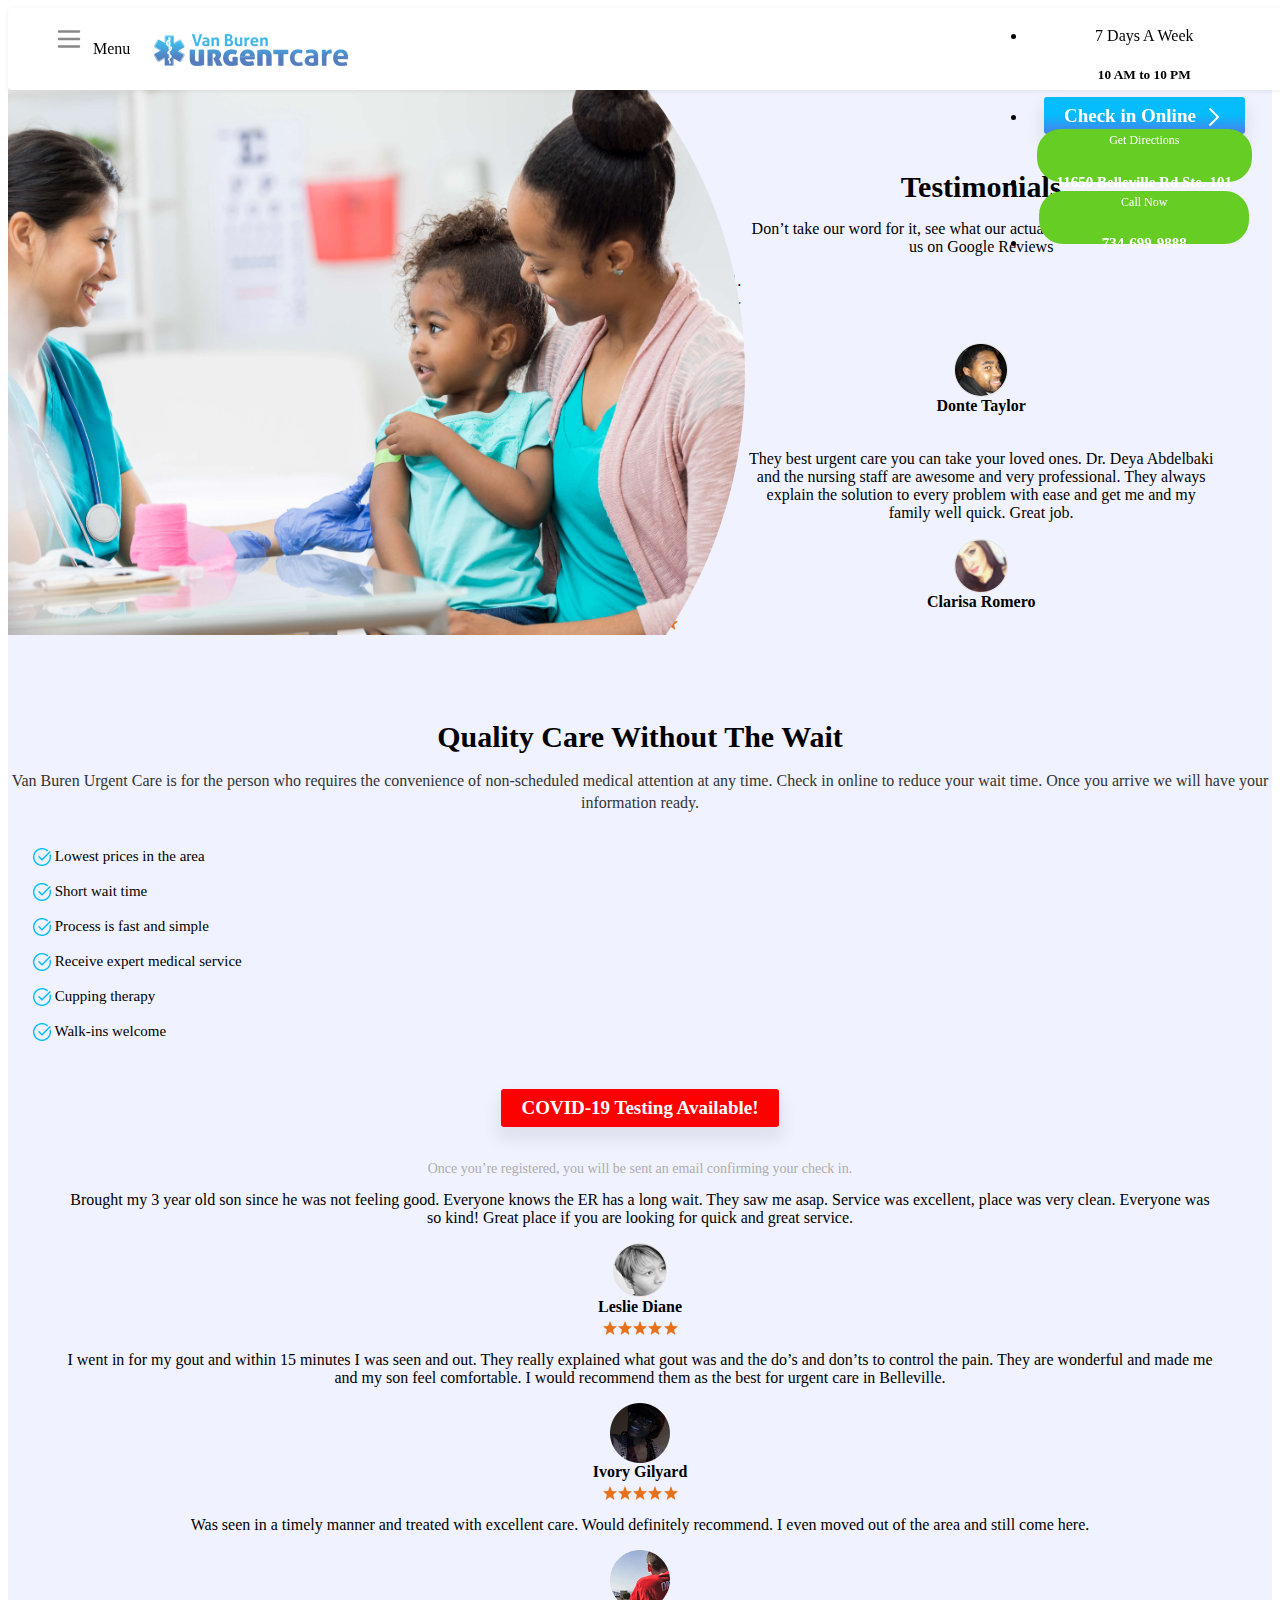
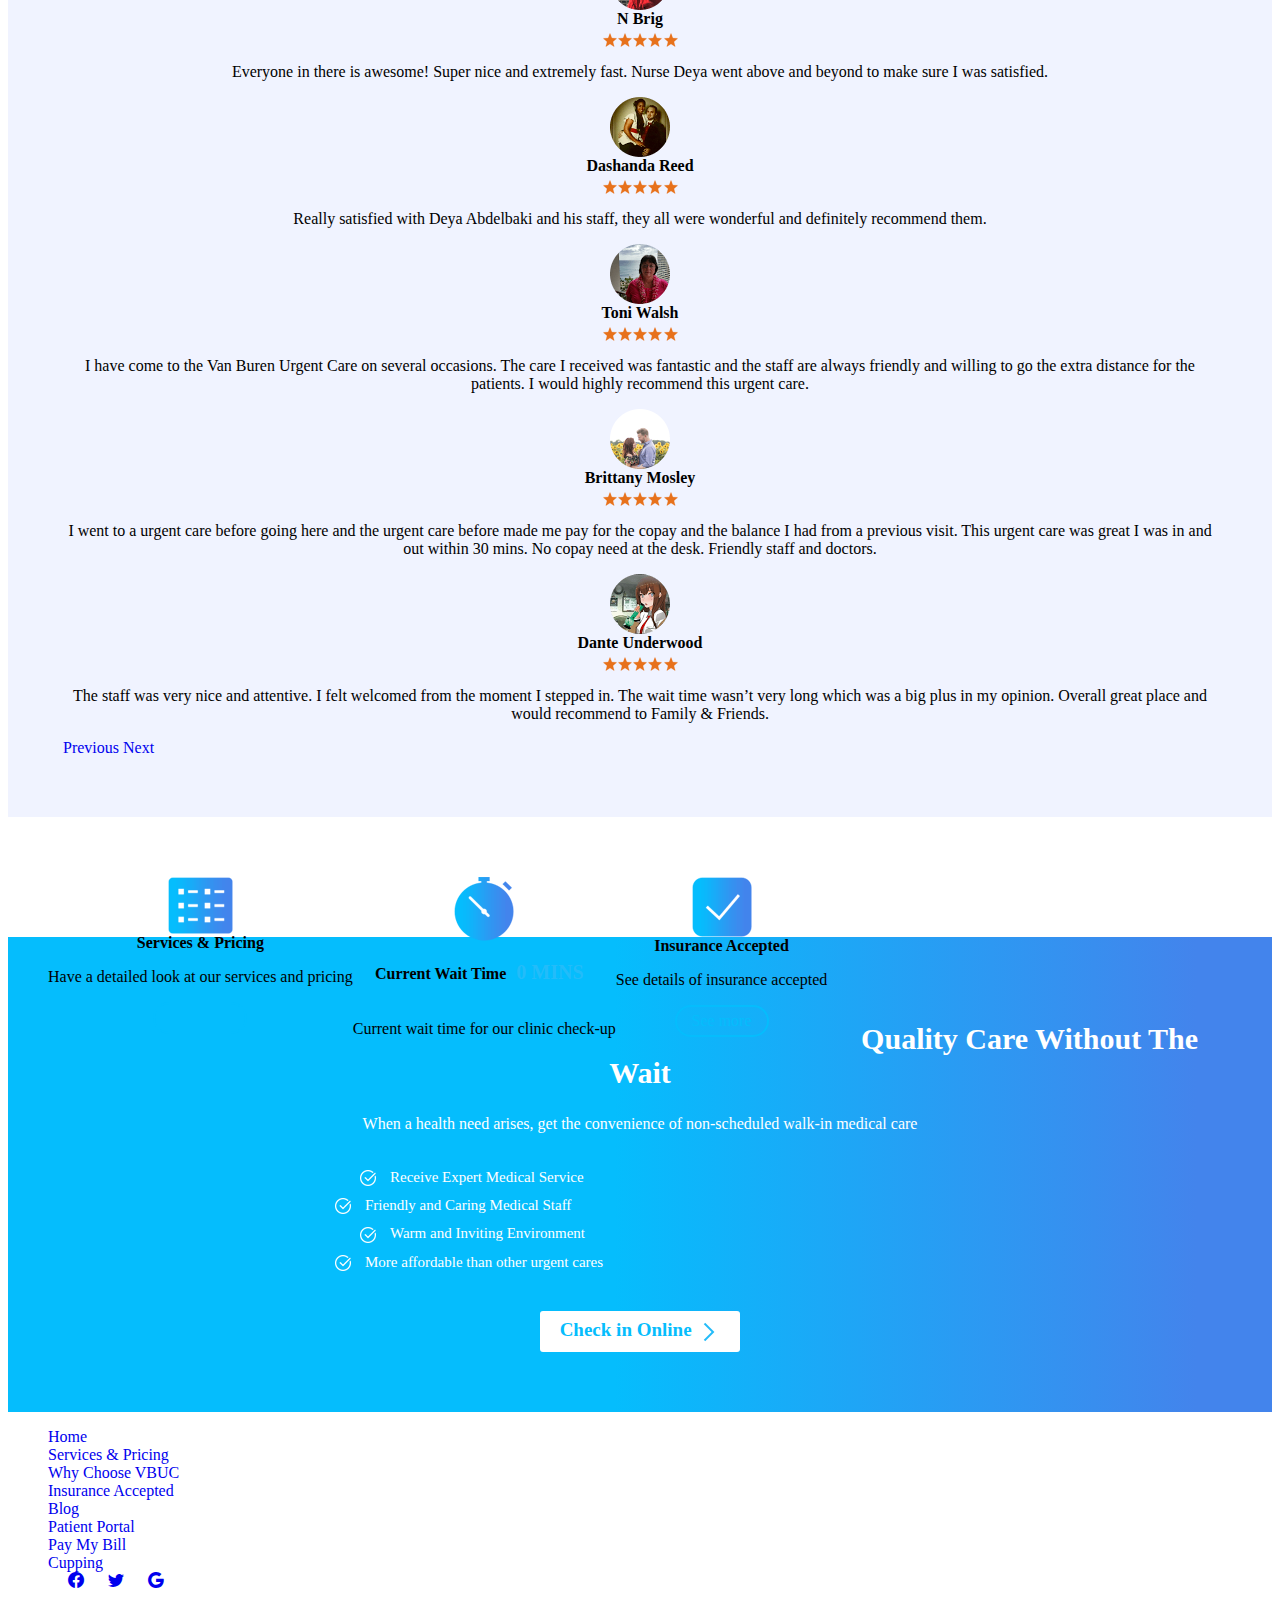
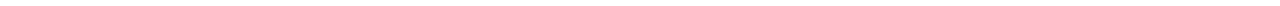
<file: index.html>
<!DOCTYPE html>
<html lang="en">

<head>
    <!-- Required meta tags -->
    <meta charset="UTF-8">
    <meta http-equiv="X-UA-Compatible" content="IE=edge">
    <meta name="viewport" content="width=device-width, initial-scale=1">
    <meta name="theme-color" content="#547ebf">

    <!--Bootstrap Icons Link-->
    <link rel="stylesheet" href="https://cdn.jsdelivr.net/npm/bootstrap-icons@1.3.0/font/bootstrap-icons.css">
    <!-- Bootstrap CSS -->
    <link href="https://cdn.jsdelivr.net/npm/bootstrap@5.1.1/dist/css/bootstrap.min.css" rel="stylesheet"
        integrity="sha384-F3w7mX95PdgyTmZZMECAngseQB83DfGTowi0iMjiWaeVhAn4FJkqJByhZMI3AhiU" crossorigin="anonymous">

    <!-- My CSS File-->
    <link rel="stylesheet" href="style.css" />



    <title>VBUC</title>
    <link rel="shortcut icon" type="image/icon" href="images/favicon.ico" />
</head>

<!--This is BODY-->

<body>
    <!-- Navigation Bar -->
    <header>
        <nav class="navbar navbar-default">
            <div class="container-fluid noPadding noMargin">

                <div class="navbar-header">
                    <div class="dropdown ">
                        <button class="dropbtn">
                            <svg onclick="myFunction()" xmlns="http://www.w3.org/2000/svg" class="custom-btn"
                                fill="none" viewBox="0 0 24 24" stroke="currentColor">
                                <path stroke-linecap="round" stroke-linejoin="round" stroke-width="2"
                                    d="M4 6h16M4 12h16M4 18h16" />
                            </svg>
                        </button>
                        <div id="myDropdown" class="dropdown-content">
                            <a href="index.html">Home</a>
                            <a href="service&pricing.html">Services & Pricing</a>
                            <a href="whyChooseVBUC.html">Why Choose VBUC</a>
                            <a href="insurance.html">Insurance Accepted</a>
                            <a href="#">Blog</a>
                            <a href="https://mycw16.eclinicalweb.com/portal6762/jsp/100mp/login_otp.jsp"
                                target="_blank">Patient
                                Portal</a>
                            <a href="https://mycw16.eclinicalweb.com/portal6762/jsp/100mp/login_otp.jsp"
                                target="_blank">Pay My Bill</a>
                            <a href="cupping.html">Cupping</a>
                        </div>
                    </div>
                    <span class="menuSpan">Menu</span>
                    <a class="navbar-brand" href="index.html"><img src="images/logo.png" alt="VBUC Logo"></a>
                </div>


                <ul class="nav navbar-right">

                    <li class="callNowList px-2">
                        <span>7 Days A Week</span>
                        <h5>10 AM to 10 PM</h5>
                    </li>


                    <li class="callNowList">
                        <div class="checkinButtonClass">
                            <a class="btnPrimaryLarge" href="https://vanburenurgentcarecenter.com/vbuc-checkin/">
                                <span>Check in Online</span>
                                <img src="images/check-in.png" />
                            </a>
                        </div>
                    </li>


                    <li class="callNowList">
                        <a class="btnCallNow btnDirection" target="_blank"
                            href="https://www.google.com/maps/dir//Van+Buren+Urgent+Care,+11650+Belleville+Rd.+Suite+101,+Belleville,+MI+48111/@42.2160535,-83.4891883,17z/data=!4m8!4m7!1m0!1m5!1m1!1s0x883b50989b086abb:0xb62b6f3c22f86d1d!2m2!1d-83.487026!2d42.216091">
                            <div class="callNowText">
                                <span>Get Directions</span>
                                <h5>
                                    11650 Belleville Rd Ste. 101

                                </h5>
                            </div>
                        </a>
                    </li>


                    <li class="callNowList">
                        <a class="btnCallNow" href="tel:734-699-9888">
                            <div class="callNowText">
                                <span>Call Now</span>
                                <h5>
                                    734-699-9888
                                </h5>
                            </div>
                        </a>
                    </li>


                </ul>
            </div>
        </nav>
    </header>

    <!--Section Banner Area-->
    <section class="sectionBanner">
        <div class="row w-100">

            <div class="col-lg-7 col-md-7 col-sm-12 col-xs-12 noPadding backgroundcurvedimageParent">
                <div class="sectionHeadingImage"></div>
            </div>

            <div class="col-lg-5 col-md-5 col-sm-12 col-xs-12 text-center">
                <div class="sectionHeading paddingTop60">
                    <h2>Quality Care Without The Wait</h2>
                    <p class="infoPara text-center pt-2">
                        Van Buren Urgent Care is for the person who requires the convenience of non-scheduled medical
                        attention at
                        any time. Check in online to reduce your wait time.
                        Once you arrive we will have your information ready.
                    </p>

                    <div class="marginBottom20">
                        <ul class="qualityCareList">
                            <li><img src="images/tick-blue.png" alt="-"> <span>Lowest prices in the area </span></li>
                            <li><img src="images/tick-blue.png" alt="-"> <span>Short wait time</span></li>
                            <li><img src="images/tick-blue.png" alt="-"> <span>Process is fast and simple</span></li>
                            <li><img src="images/tick-blue.png" alt="-"> <span>Receive expert medical service</span>
                            </li>
                            <li><img src="images/tick-blue.png" alt="-"> <span>Cupping therapy</span></li>
                            <li><img src="images/tick-blue.png" alt="-"> <span>Walk-ins welcome</span></li>
                        </ul>
                    </div>

                    <a class="btnPrimaryLarge" style="background: #f00;"
                        href="https://vanburenurgentcarecenter.com/vbuc-checkin/">COVID-19 Testing Available!</a>

                    <p class="checkInPara">
                        Once you&#8217;re registered, you will be sent an email confirming your check in.
                    </p>
                </div>
            </div>

        </div>
    </section>


    <!--Testimonials-->
    <section class="sectionTestimonials">
        <div class="container-fluid">
            <div class="sectionHeading">
                <h2 class="text-center">Testimonials</h2>
                <p class="text-center">Don’t take our word for it, see what our actual patients are saying about us on
                    Google
                    Reviews</p>
            </div>

            <div id="carouselExampleIndicators" class="carousel slide w-100" data-ride="carousel">
                <ol class="carousel-indicators">
                    <li data-target="#carouselExampleIndicators" data-slide-to="0" class="active"></li>
                    <li data-target="#carouselExampleIndicators" data-slide-to="1"></li>
                    <li data-target="#carouselExampleIndicators" data-slide-to="2"></li>
                </ol>
                <div class="carousel-inner">
                    <div class="carousel-item active">
                        <div class="row text-center">
                            <div class="col bg-white py-4 mx-3">
                                <img src="images/donte-taylor.png" alt="Donte Taylor">
                                <label class="text-center center-block">Donte Taylor</label>
                                <div class="rating"></div>
                                <p class="text-center px-5">They best urgent care you can take your loved ones. Dr. Deya
                                    Abdelbaki and the nursing staff are awesome and very professional. They always
                                    explain the solution
                                    to
                                    every problem
                                    with ease and get me and my family well quick. Great job.</p>
                            </div>
                            <div class="col bg-white py-4 mx-3">
                                <img src="images/clarisa-romero.png" alt="Clarisa Romero">
                                <label class="text-center center-block">Clarisa Romero</label>
                                <div class="rating"></div>
                                <p class="text-center px-5">Brought my 3 year old son since he was not feeling good.
                                    Everyone knows the
                                    ER has a long wait. They saw me asap.
                                    Service was excellent, place was very clean. Everyone was so kind! Great place if
                                    you are looking for
                                    quick and
                                    great service.</p>
                            </div>
                            <div class="col bg-white py-4 mx-3">
                                <img src="images/leslie-diana.png" alt="Leslie Diane">
                                <label class="text-center center-block">Leslie Diane</label>
                                <div class="rating"></div>
                                <p class="text-center px-5">I went in for my gout and within 15 minutes I was seen and
                                    out.
                                    They really explained what gout was and the do’s and don’ts to control the pain.
                                    They are wonderful and made me and my son feel comfortable.
                                    I would recommend them as the best for urgent care in Belleville.</p>
                            </div>
                        </div>
                    </div>


                    <div class="carousel-item">
                        <div class="row text-center">
                            <div class="col bg-white py-4 mx-3">
                                <img src="images/ivory-gilyard.png" alt="Ivory Gilyard">
                                <label class="text-center center-block">Ivory Gilyard</label>
                                <div class="rating"></div>
                                <p class="text-center px-5">Was seen in a timely manner and treated with excellent care.
                                    Would
                                    definitely recommend.
                                    I even moved out of the area and still come here.</p>
                            </div>
                            <div class="col bg-white py-4 mx-3">
                                <img src="images/n-brig.png" alt="N Brig">
                                <label class="text-center center-block">N Brig</label>
                                <div class="rating"></div>
                                <p class="text-center px-5">Everyone in there is awesome! Super nice and extremely fast.
                                    Nurse Deya went above and beyond to make sure I was satisfied.</p>
                            </div>
                            <div class="col bg-white py-4 mx-3">
                                <img src="images/dashanda-reed.png" alt="Dashanda Reed">
                                <label class="text-center center-block">Dashanda Reed</label>
                                <div class="rating"></div>
                                <p class="text-center px-5">Really satisfied with Deya Abdelbaki and his staff, they all
                                    were wonderful
                                    and definitely recommend them.</p>
                            </div>
                        </div>
                    </div>



                    <div class="carousel-item">
                        <div class="row text-center">
                            <div class="col bg-white py-4 mx-3">
                                <img src="images/toni-walsh.png" alt="Toni Walsh">
                                <label class="text-center center-block">Toni Walsh</label>
                                <div class="rating"></div>
                                <p class="text-center px-5">I have come to the Van Buren Urgent Care on several
                                    occasions.
                                    The care I received was fantastic and the staff are always friendly and willing to
                                    go the extra
                                    distance for the patients.
                                    I would highly recommend this urgent care.</p>
                            </div>
                            <div class="col bg-white py-4 mx-3">
                                <img src="images/brittany-mosley.png" alt="Brittany Mosley">
                                <label class="text-center center-block">Brittany Mosley</label>
                                <div class="rating"></div>
                                <p class="text-center px-5">I went to a urgent care before going here and the urgent
                                    care before made me
                                    pay for the copay and the balance I had from a previous visit.
                                    This urgent care was great I was in and out within 30 mins. No copay need at the
                                    desk. Friendly staff
                                    and doctors.</p>
                            </div>
                            <div class="col bg-white py-4 mx-3">
                                <img src="images/dante-underwood.png" alt="Dante Underwood">
                                <label class="text-center center-block">Dante Underwood</label>
                                <div class="rating"></div>
                                <p class="text-center px-5">The staff was very nice and attentive. I felt welcomed from
                                    the moment I
                                    stepped in.
                                    The wait time wasn’t very long which was a big plus in my opinion.
                                    Overall great place and would recommend to Family & Friends.</p>
                            </div>
                        </div>
                    </div>

                </div>
                <a class="carousel-control-prev" href="#carouselExampleIndicators" role="button" data-slide="prev">
                    <span class="carousel-control-prev-icon" aria-hidden="true"></span>
                    <span class="sr-only">Previous</span>
                </a>
                <a class="carousel-control-next" href="#carouselExampleIndicators" role="button" data-slide="next">
                    <span class="carousel-control-next-icon" aria-hidden="true"></span>
                    <span class="sr-only">Next</span>
                </a>
            </div>
        </div>
    </section>

    <!--Section Details-->
    <section id="sectionDetails">
        <div class="container">
            <div class="row">
                <div class="col-lg-4 text-center">
                    <a href="service&pricing.html">
                        <img src="images/section1.png" alt="Details" class="center-block">
                    </a>
                    <label class="center-block pt-3">Services & Pricing</label>
                    <p class="text-dark text-center">
                        Have a detailed look at our services and pricing
                    </p>
                    <a href="service&pricing.html" class="btnPrimarySmall">See more</a>
                </div>


                <div class="col-lg-4 text-center centerSectionDetail">
                    <img src="images/section2.png" alt="Wait Time" class="center-block">
                    <label class="center-block pt-3">Current Wait Time<p class="cwt">0 MINS</p></label>
                    <p class="text-dark text-center">Current wait time for our clinic check-up</p>
                </div>


                <div class="col-lg-4 text-center">
                    <a href="insurance.html">
                        <img src="images/section3.png" alt="Accepted" class="center-block">
                    </a>
                    <label class="center-block pt-3">Insurance Accepted</label>
                    <p class="text-dark text-center">See details of insurance accepted</p>
                    <a href="insurance.html" class="btnPrimarySmall">See more</a>
                </div>
            </div>
        </div>
    </section>


    <!--Secondary Catalog-->
    <section class="secondaryCta">
        <div>
            <h2 class="text-center text-capitalize">Quality care without the wait</h2>
            <label class="text-center center-block bold">When a health need arises, get the convenience of non-scheduled
                walk-in medical
                care</label>

            <div>
                <ul>
                    <li id="qualityListItem"><img src="images/catalog-tick.png" alt="-" />
                        <span>Receive Expert Medical Service</span>
                    </li>
                    <li id="qualityListItem"><img src="images/catalog-tick.png" alt="-" />
                        <span>Friendly and Caring Medical Staff</span>
                    </li>
                    <li id="qualityListItem"><img src="images/catalog-tick.png" alt="-" />
                        <span>Warm and Inviting Environment</span>
                    </li>
                    <li id="qualityListItem"><img src="images/catalog-tick.png" alt="-" />
                        <span>More affordable than other urgent cares</span>
                    </li>
                </ul>
            </div>

            <div class="text-center">
                <a class="btnSecondaryLarge btnCheckInOnline"
                    href="https://vanburenurgentcarecenter.com/vbuc-checkin/">Check in Online
                    <img src="images/catalog-check-in.png" alt="-" />
                </a>
            </div>
        </div>
    </section>

    <!--Footer-->
    <footer class="p-5 bg-white text-dark">
        <div class="container">
            <ul class="d-lg-flex footer-list justify-content-between align-items-center">
                <li><a class="footer-items text-dark" href="index.html">Home</a></li>
                <li><a class="footer-items text-dark" href="service&pricing.html">Services & Pricing</a></li>
                <li><a class="footer-items text-dark" href="whyChooseVBUC.html">Why Choose VBUC</a></li>
                <li><a class="footer-items text-dark" href="insurance.html">Insurance Accepted</a></li>
                <li><a class="footer-items text-dark" href="#">Blog</a></li>
                <li><a class="footer-items text-dark"
                        href="https://mycw16.eclinicalweb.com/portal6762/jsp/100mp/login_otp.jsp"
                        target="_blank">Patient Portal</a></li>
                <li><a class="footer-items text-dark"
                        href="https://mycw16.eclinicalweb.com/portal6762/jsp/100mp/login_otp.jsp" target="_blank">Pay My
                        Bill</a></li>
                <li><a class="footer-items text-dark" href="cupping.html">Cupping</a></li>


                <a class="h4 social-links" href="https://www.facebook.com/VanBurenUrgentCareCenter/?ref=br_rs"
                    target="_blank"><i class="bi bi-facebook text-dark mx-1"></i></a>
                <a class="h4 social-links" href="https://twitter.com/vanburenurgent" target="_blank"><i
                        class="bi bi-twitter text-dark mx-1"></i></a>
                <a class="h4 social-links" href="https://currents.google.com/105474163644435607060" target="_blank"><i
                        class="bi bi-google text-dark mx-1"></i></a>
            </ul>
        </div>
    </footer>

    <!-- Bootstrap JS -->
    <script src="https://cdn.jsdelivr.net/npm/bootstrap@5.1.1/dist/js/bootstrap.bundle.min.js"
        integrity="sha384-/bQdsTh/da6pkI1MST/rWKFNjaCP5gBSY4sEBT38Q/9RBh9AH40zEOg7Hlq2THRZ"
        crossorigin="anonymous"></script>
    <script src="https://code.jquery.com/jquery-3.2.1.slim.min.js"
        integrity="sha384-KJ3o2DKtIkvYIK3UENzmM7KCkRr/rE9/Qpg6aAZGJwFDMVNA/GpGFF93hXpG5KkN"
        crossorigin="anonymous"></script>
    <script src="https://cdnjs.cloudflare.com/ajax/libs/popper.js/1.12.9/umd/popper.min.js"
        integrity="sha384-ApNbgh9B+Y1QKtv3Rn7W3mgPxhU9K/ScQsAP7hUibX39j7fakFPskvXusvfa0b4Q"
        crossorigin="anonymous"></script>
    <script src="https://maxcdn.bootstrapcdn.com/bootstrap/4.0.0/js/bootstrap.min.js"
        integrity="sha384-JZR6Spejh4U02d8jOt6vLEHfe/JQGiRRSQQxSfFWpi1MquVdAyjUar5+76PVCmYl"
        crossorigin="anonymous"></script>

    <script>
        /* When the user clicks on the button, 
        toggle between hiding and showing the dropdown content */
        function myFunction() {
            document.getElementById("myDropdown").classList.toggle("show");
        }
    </script>

</body>

</html>
</file>
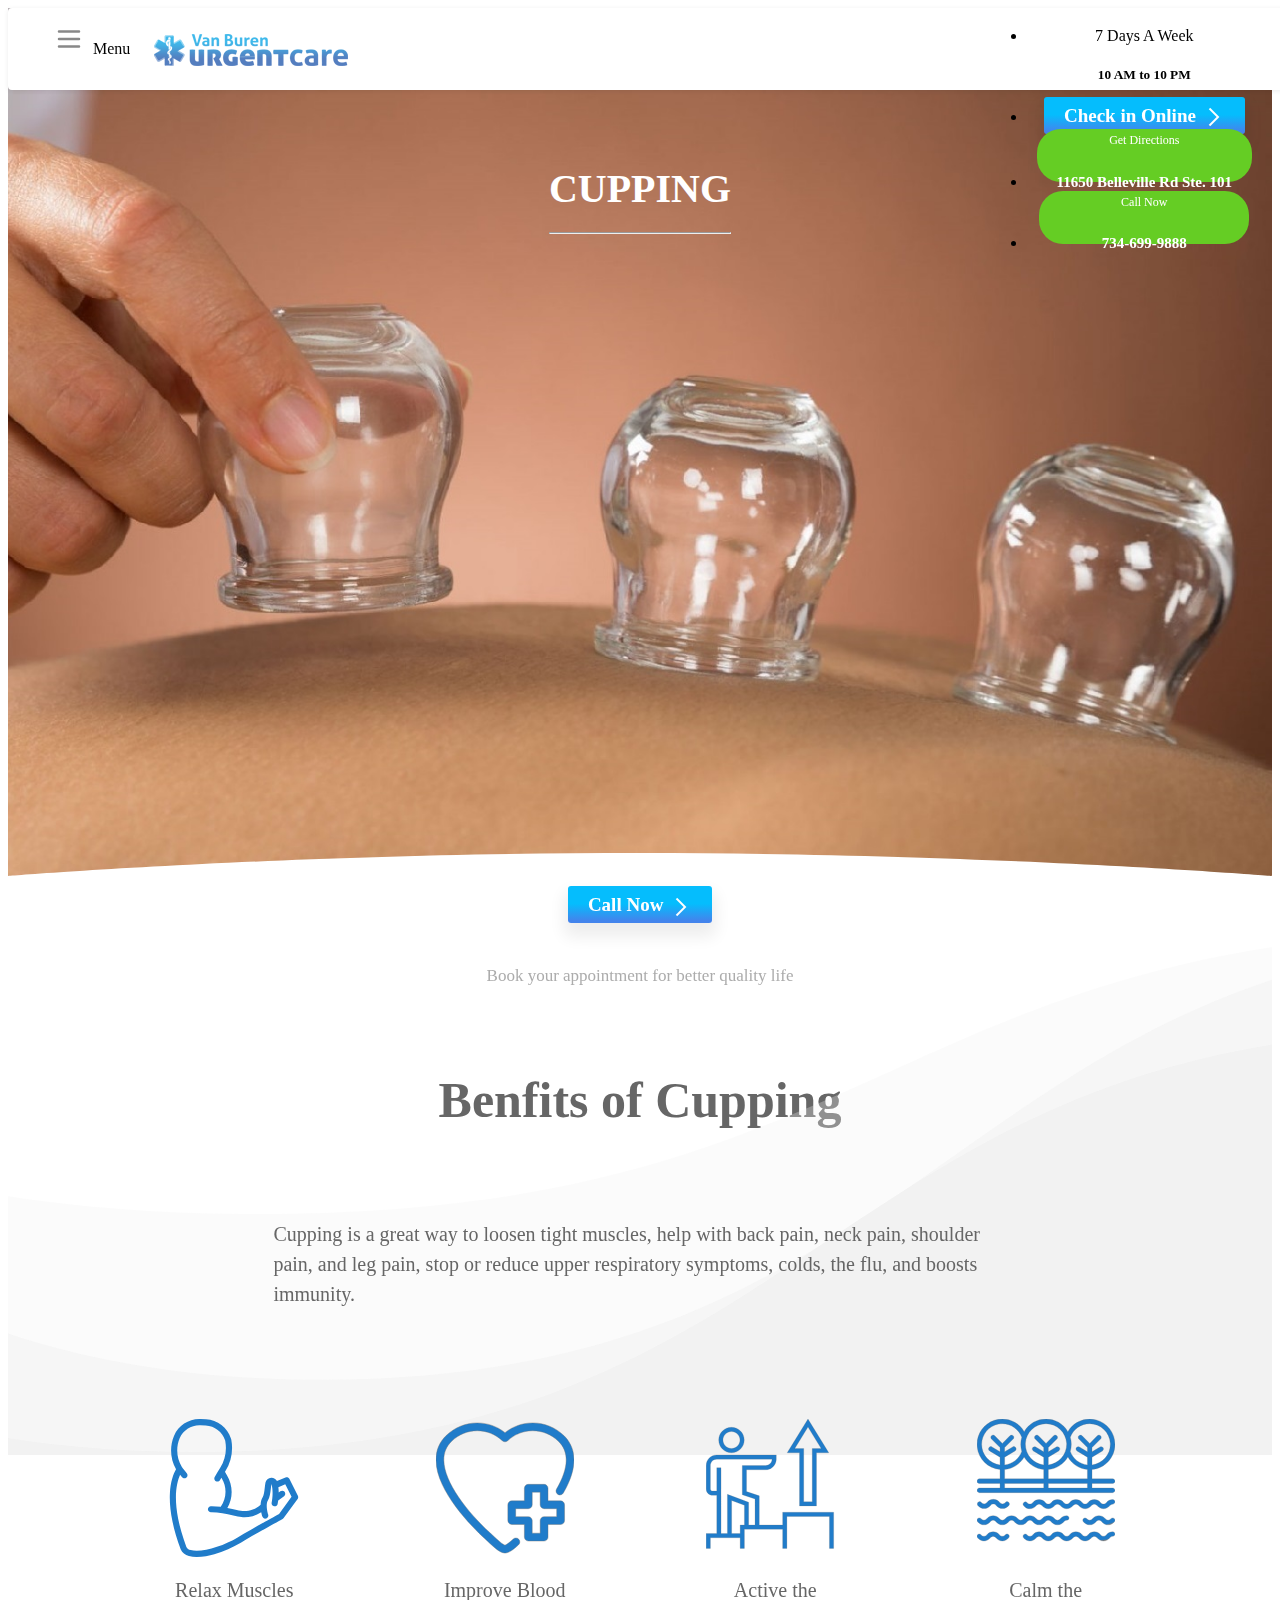
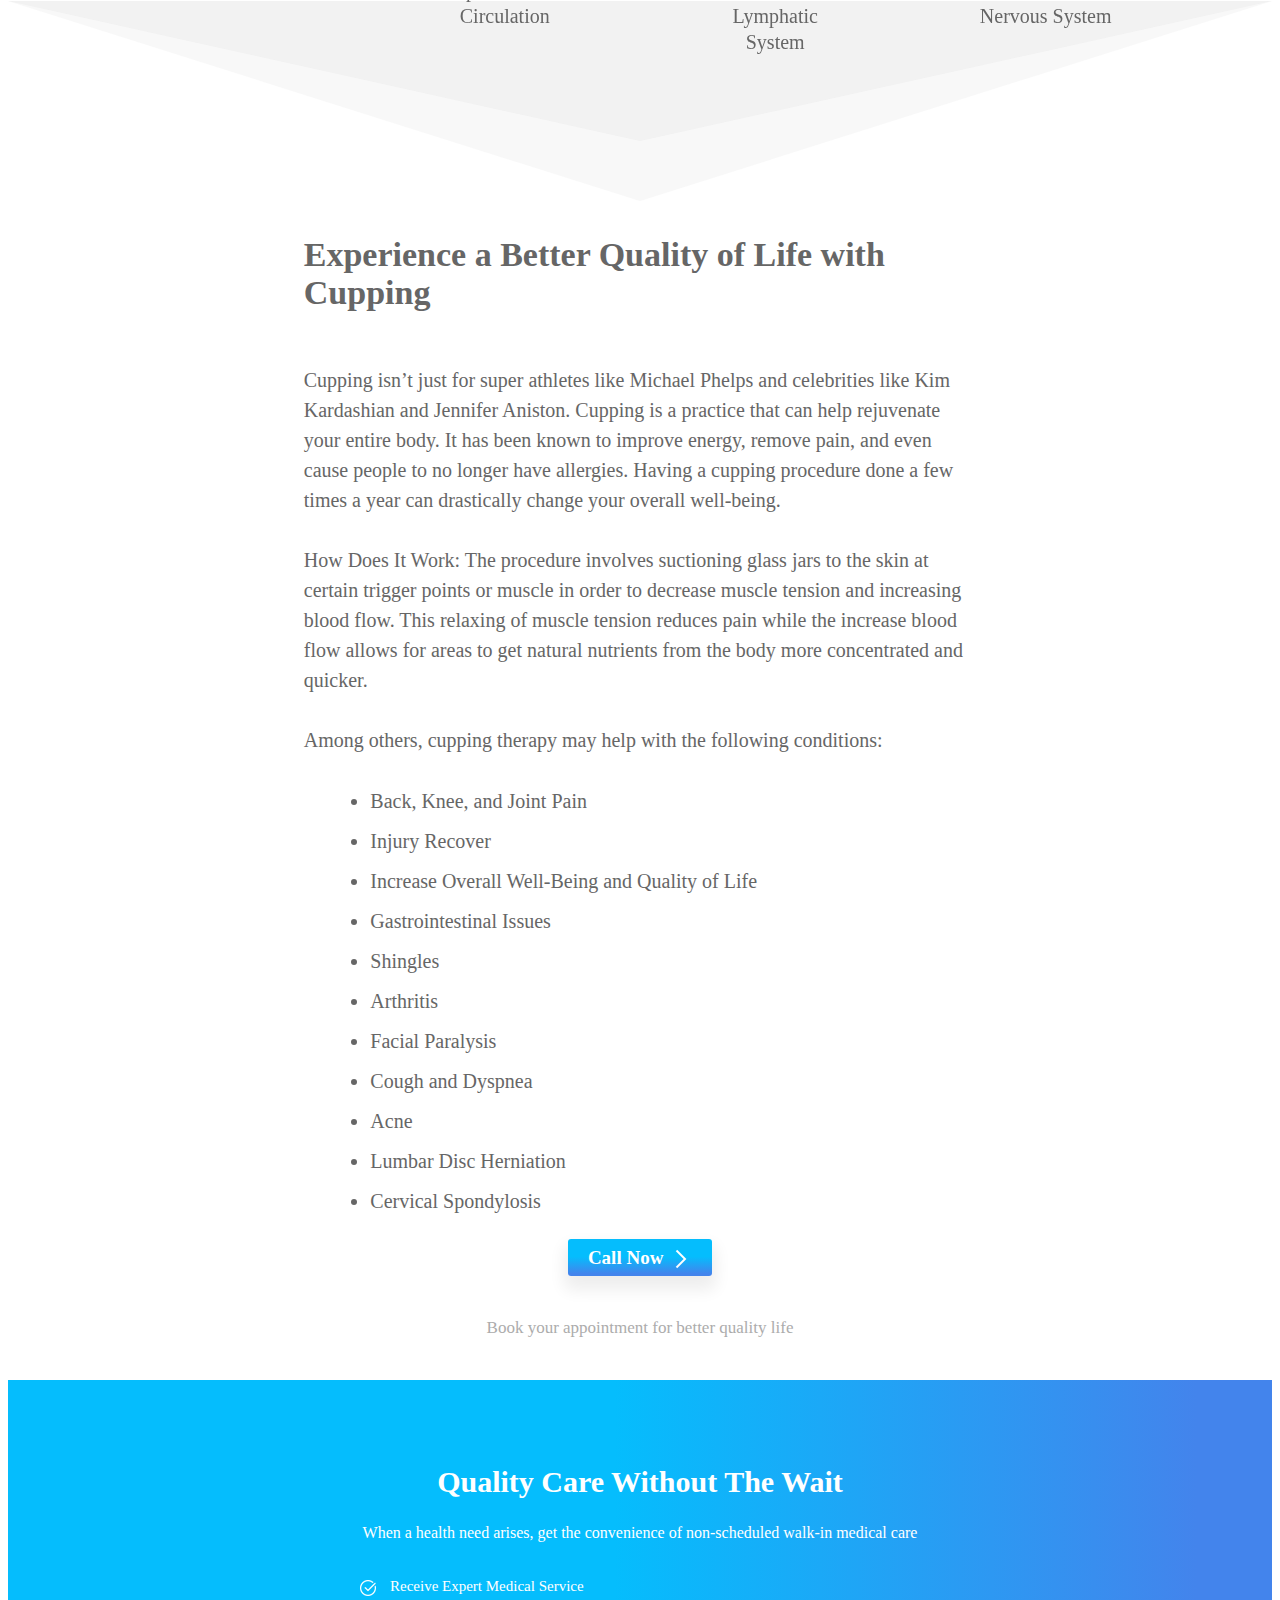
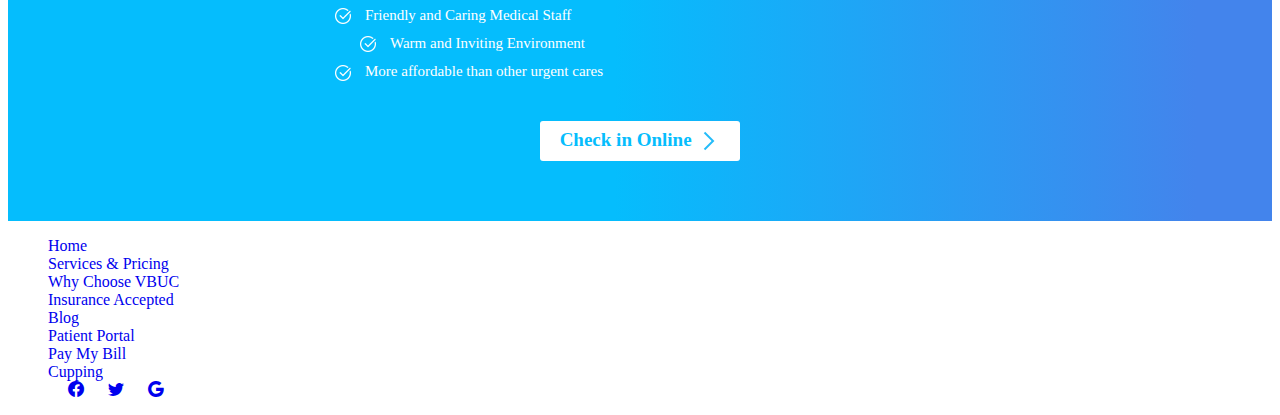
<file: cupping.html>
<!DOCTYPE html>
<html lang="en">

<head>
    <!-- Required meta tags -->
    <meta charset="UTF-8">
    <meta http-equiv="X-UA-Compatible" content="IE=edge">
    <meta name="viewport" content="width=device-width, initial-scale=1">
    <meta name="theme-color" content="#547ebf">

    <!--Bootstrap Icons Link-->
    <link rel="stylesheet" href="https://cdn.jsdelivr.net/npm/bootstrap-icons@1.3.0/font/bootstrap-icons.css">
    <!-- Bootstrap CSS -->
    <link href="https://cdn.jsdelivr.net/npm/bootstrap@5.1.1/dist/css/bootstrap.min.css" rel="stylesheet"
        integrity="sha384-F3w7mX95PdgyTmZZMECAngseQB83DfGTowi0iMjiWaeVhAn4FJkqJByhZMI3AhiU" crossorigin="anonymous">

    <!-- My CSS File-->
    <link rel="stylesheet" href="style.css" />



    <title>VBUC</title>
    <link rel="shortcut icon" type="image/icon" href="images/favicon.ico" />
</head>

<body>
    <!-- Navigation Bar -->
    <header>
        <nav class="navbar navbar-default">
            <div class="container-fluid noPadding noMargin">

                <div class="navbar-header">
                    <div class="dropdown ">
                        <button class="dropbtn">
                            <svg onclick="myFunction()" xmlns="http://www.w3.org/2000/svg" class="custom-btn"
                                fill="none" viewBox="0 0 24 24" stroke="currentColor">
                                <path stroke-linecap="round" stroke-linejoin="round" stroke-width="2"
                                    d="M4 6h16M4 12h16M4 18h16" />
                            </svg>
                        </button>
                        <div id="myDropdown" class="dropdown-content">
                            <a href="index.html">Home</a>
                            <a href="service&pricing.html">Services & Pricing</a>
                            <a href="whyChooseVBUC.html">Why Choose VBUC</a>
                            <a href="insurance.html">Insurance Accepted</a>
                            <a href="#">Blog</a>
                            <a href="https://mycw16.eclinicalweb.com/portal6762/jsp/100mp/login_otp.jsp"
                                target="_blank">Patient
                                Portal</a>
                            <a href="https://mycw16.eclinicalweb.com/portal6762/jsp/100mp/login_otp.jsp"
                                target="_blank">Pay My Bill</a>
                            <a href="cupping.html">Cupping</a>
                        </div>
                    </div>
                    <span class="menuSpan">Menu</span>
                    <a class="navbar-brand" href="index.html"><img src="images/logo.png" alt="VBUC Logo"></a>
                </div>


                <ul class="nav navbar-right">

                    <li class="callNowList px-2">
                        <span>7 Days A Week</span>
                        <h5>10 AM to 10 PM</h5>
                    </li>


                    <li class="callNowList">
                        <div class="checkinButtonClass">
                            <a class="btnPrimaryLarge" href="https://vanburenurgentcarecenter.com/vbuc-checkin/">
                                <span>Check in Online</span>
                                <img src="images/check-in.png" />
                            </a>
                        </div>
                    </li>


                    <li class="callNowList">
                        <a class="btnCallNow btnDirection" target="_blank"
                            href="https://www.google.com/maps/dir//Van+Buren+Urgent+Care,+11650+Belleville+Rd.+Suite+101,+Belleville,+MI+48111/@42.2160535,-83.4891883,17z/data=!4m8!4m7!1m0!1m5!1m1!1s0x883b50989b086abb:0xb62b6f3c22f86d1d!2m2!1d-83.487026!2d42.216091">
                            <div class="callNowText">
                                <span>Get Directions</span>
                                <h5>
                                    11650 Belleville Rd Ste. 101

                                </h5>
                            </div>
                        </a>
                    </li>


                    <li class="callNowList">
                        <a class="btnCallNow" href="tel:734-699-9888">
                            <div class="callNowText">
                                <span>Call Now</span>
                                <h5>
                                    734-699-9888
                                </h5>
                            </div>
                        </a>
                    </li>


                </ul>
            </div>
        </nav>
    </header>


    <!--Cupping-->
    <section class="parralax cupping">
        <div class="container-fluid">
            <div class="display-image-front-flex text-center">
                <h1 class="cuppingText">CUPPING
                    <hr>
                </h1>
            </div>
        </div>
    </section>
    <img src="images/cupping-below.svg" alt="" class="below-cupping-image">

    <!--Cupping Info-->
    <section class="cupping-info">
        <div class="text-center">
            <a href="tel:734-699-9888" class="btnPrimaryLarge">Call Now
                <img src="images/cupping-checkin.png" alt="">
            </a>
            <p class="callNowBelowText">Book your appointment for better quality life</p>
        </div>
    </section>

    <!--Cupping Benefits-->
    <section class="cupping-benefits">
        <div class="cupping-benefits-div"></div>

        <div class="text-center margin-top-for-back-image">
            <h2 class="cupping-benefits-heading">
                Benfits of Cupping
            </h2>
        </div>
        <br>

        <p class="cupping-benefits-text">
            Cupping is a great way to loosen tight muscles, help with back pain, neck pain, shoulder pain, and leg pain,
            stop or reduce upper respiratory symptoms, colds, the flu, and boosts immunity.
        </p>

        <section class="fonts-sec">
            <div class="display-icons-flex">
                <div class="display-icon">
                    <img class="display-icon-image" src="images/display-icon1.svg" alt width="138px">
                    <h3 class="icons-text">Relax Muscles</h3>
                </div>

                <div class="display-icon">
                    <img class="display-icon-image" src="images/display-icon2.svg" alt width="138px">
                    <h3 class="icons-text">Improve Blood Circulation</h3>
                </div>

                <div class="display-icon">
                    <img class="display-icon-image" src="images/display-icon3.svg" alt width="138px">
                    <h3 class="icons-text">Active the Lymphatic System</h3>
                </div>

                <div class="display-icon">
                    <img class="display-icon-image" src="images/display-icon4.svg" alt width="138px">
                    <h3 class="icons-text">Calm the Nervous System</h3>
                </div>
            </div>

            <div class="fonts-sec-div"></div>
        </section>
    </section>

    <!--Cupping Cure Section-->
    <section class="cupping-cure">
        <h2 class="cupping-cure-heading">
            Experience a Better Quality of Life with Cupping
        </h2>
        <br>
        <p class="cupping-cure-text">
            Cupping isn’t just for super athletes like Michael Phelps and celebrities like Kim Kardashian and Jennifer
            Aniston. Cupping is a practice that can help rejuvenate your entire body. It has been known to improve
            energy, remove pain, and even cause people to no longer have allergies. Having a cupping procedure done a
            few times a year can drastically change your overall well-being.
            <br>
            <br>

            How Does It Work:
            The procedure involves suctioning glass jars to the skin at certain trigger points or muscle in order to
            decrease muscle tension and increasing blood flow. This relaxing of muscle tension reduces pain while the
            increase blood flow allows for areas to get natural nutrients from the body more concentrated and quicker.
            <br>
            <br>

            Among others, cupping therapy may help with the following conditions:


        </p>

        <div class="cupping-cure-text-points">
            <ul class="cupping-cure-ul">
                <li>Back, Knee, and Joint Pain</li>
                <li>Injury Recover</li>
                <li>Increase Overall Well-Being and Quality of Life</li>
                <li>Gastrointestinal Issues</li>
                <li>Shingles</li>
                <li>Arthritis</li>
                <li>Facial Paralysis</li>
                <li>Cough and Dyspnea</li>
                <li>Acne</li>
                <li>Lumbar Disc Herniation</li>
                <li>Cervical Spondylosis</li>
            </ul>
        </div>


        <div class="text-center">
            <a href="tel:734-699-9888" class="btnPrimaryLarge">Call Now
                <img src="images/cupping-checkin.png" alt="">
            </a>
            <p class="callNowBelowText">Book your appointment for better quality life</p>
        </div>
    </section>

    <!--Secondary Catalog-->
    <section class="secondaryCta">
        <div>
            <h2 class="text-center text-capitalize">Quality care without the wait</h2>
            <label class="text-center center-block bold">When a health need arises, get the convenience of non-scheduled
                walk-in medical
                care</label>

            <div>
                <ul>
                    <li id="qualityListItem"><img src="images/catalog-tick.png" alt="-" />
                        <span>Receive Expert Medical Service</span>
                    </li>
                    <li id="qualityListItem"><img src="images/catalog-tick.png" alt="-" />
                        <span>Friendly and Caring Medical Staff</span>
                    </li>
                    <li id="qualityListItem"><img src="images/catalog-tick.png" alt="-" />
                        <span>Warm and Inviting Environment</span>
                    </li>
                    <li id="qualityListItem"><img src="images/catalog-tick.png" alt="-" />
                        <span>More affordable than other urgent cares</span>
                    </li>
                </ul>
            </div>

            <div class="text-center">
                <a class="btnSecondaryLarge btnCheckInOnline"
                    href="https://vanburenurgentcarecenter.com/vbuc-checkin/">Check in Online
                    <img src="images/catalog-check-in.png" alt="-" />
                </a>
            </div>
        </div>
    </section>

    <!--Footer-->
    <footer class="p-5 bg-white text-dark">
        <div class="container">
            <ul class="d-lg-flex footer-list justify-content-between align-items-center">
                <li><a class="footer-items text-dark" href="index.html">Home</a></li>
                <li><a class="footer-items text-dark" href="service&pricing.html">Services & Pricing</a></li>
                <li><a class="footer-items text-dark" href="whyChooseVBUC.html">Why Choose VBUC</a></li>
                <li><a class="footer-items text-dark" href="insurance.html">Insurance Accepted</a></li>
                <li><a class="footer-items text-dark" href="#">Blog</a></li>
                <li><a class="footer-items text-dark"
                        href="https://mycw16.eclinicalweb.com/portal6762/jsp/100mp/login_otp.jsp"
                        target="_blank">Patient Portal</a></li>
                <li><a class="footer-items text-dark"
                        href="https://mycw16.eclinicalweb.com/portal6762/jsp/100mp/login_otp.jsp" target="_blank">Pay My
                        Bill</a></li>
                <li><a class="footer-items text-dark" href="cupping.html">Cupping</a></li>


                <a class="h4 social-links" href="https://www.facebook.com/VanBurenUrgentCareCenter/?ref=br_rs"
                    target="_blank"><i class="bi bi-facebook text-dark mx-1"></i></a>
                <a class="h4 social-links" href="https://twitter.com/vanburenurgent" target="_blank"><i
                        class="bi bi-twitter text-dark mx-1"></i></a>
                <a class="h4 social-links" href="https://currents.google.com/105474163644435607060" target="_blank"><i
                        class="bi bi-google text-dark mx-1"></i></a>
            </ul>
        </div>
    </footer>

    <!-- Bootstrap JS -->
    <script src="https://cdn.jsdelivr.net/npm/bootstrap@5.1.1/dist/js/bootstrap.bundle.min.js"
        integrity="sha384-/bQdsTh/da6pkI1MST/rWKFNjaCP5gBSY4sEBT38Q/9RBh9AH40zEOg7Hlq2THRZ"
        crossorigin="anonymous"></script>
    <script src="https://code.jquery.com/jquery-3.2.1.slim.min.js"
        integrity="sha384-KJ3o2DKtIkvYIK3UENzmM7KCkRr/rE9/Qpg6aAZGJwFDMVNA/GpGFF93hXpG5KkN"
        crossorigin="anonymous"></script>
    <script src="https://cdnjs.cloudflare.com/ajax/libs/popper.js/1.12.9/umd/popper.min.js"
        integrity="sha384-ApNbgh9B+Y1QKtv3Rn7W3mgPxhU9K/ScQsAP7hUibX39j7fakFPskvXusvfa0b4Q"
        crossorigin="anonymous"></script>
    <script src="https://maxcdn.bootstrapcdn.com/bootstrap/4.0.0/js/bootstrap.min.js"
        integrity="sha384-JZR6Spejh4U02d8jOt6vLEHfe/JQGiRRSQQxSfFWpi1MquVdAyjUar5+76PVCmYl"
        crossorigin="anonymous"></script>

    <script>
        /* When the user clicks on the button, 
        toggle between hiding and showing the dropdown content */
        function myFunction() {
            document.getElementById("myDropdown").classList.toggle("show");
        }
    </script>
</body>

</html>
</file>
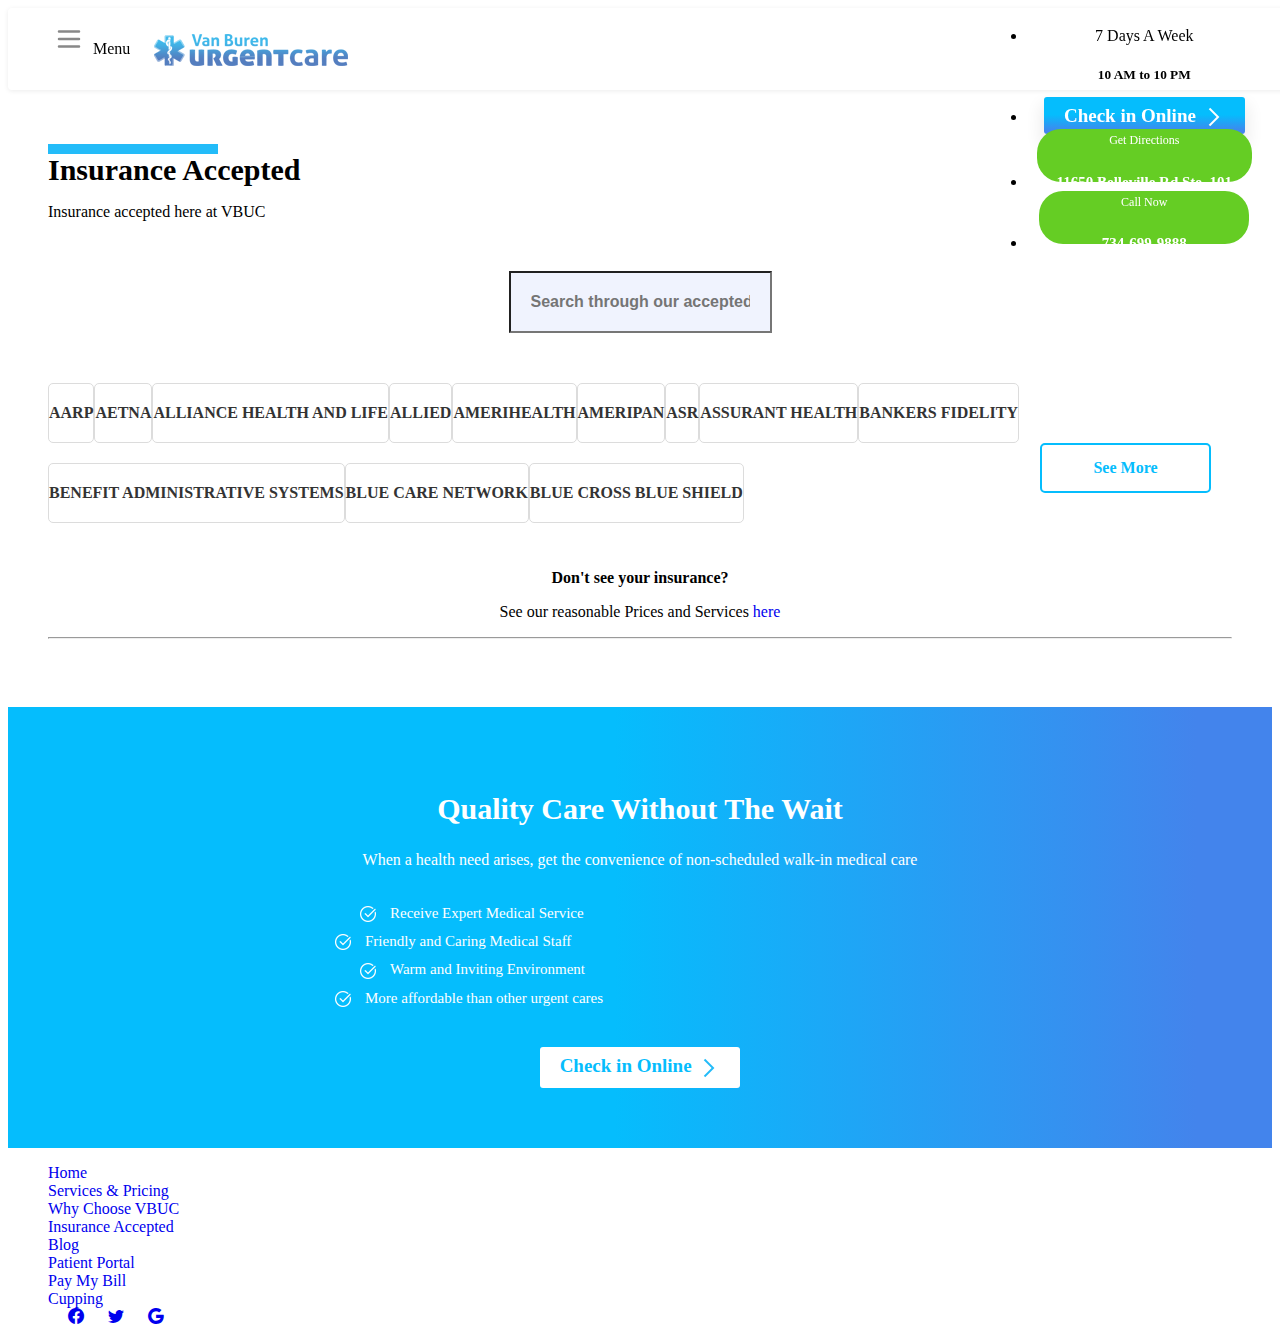
<file: insurance.html>
<!DOCTYPE html>
<html lang="en">

<head>
    <!-- Required meta tags -->
    <meta charset="UTF-8">
    <meta http-equiv="X-UA-Compatible" content="IE=edge">
    <meta name="viewport" content="width=device-width, initial-scale=1">
    <meta name="theme-color" content="#547ebf">

    <!--Bootstrap Icons Link-->
    <link rel="stylesheet" href="https://cdn.jsdelivr.net/npm/bootstrap-icons@1.3.0/font/bootstrap-icons.css">
    <!-- Bootstrap CSS -->
    <link href="https://cdn.jsdelivr.net/npm/bootstrap@5.1.1/dist/css/bootstrap.min.css" rel="stylesheet"
        integrity="sha384-F3w7mX95PdgyTmZZMECAngseQB83DfGTowi0iMjiWaeVhAn4FJkqJByhZMI3AhiU" crossorigin="anonymous">

    <!-- My CSS File-->
    <link rel="stylesheet" href="style.css" />



    <title>VBUC</title>
    <link rel="shortcut icon" type="image/icon" href="images/favicon.ico" />
</head>

<body>
    <!-- Navigation Bar -->
    <header>
        <nav class="navbar navbar-default">
            <div class="container-fluid noPadding noMargin">

                <div class="navbar-header">
                    <div class="dropdown ">
                        <button class="dropbtn">
                            <svg onclick="myFunction()" xmlns="http://www.w3.org/2000/svg" class="custom-btn"
                                fill="none" viewBox="0 0 24 24" stroke="currentColor">
                                <path stroke-linecap="round" stroke-linejoin="round" stroke-width="2"
                                    d="M4 6h16M4 12h16M4 18h16" />
                            </svg>
                        </button>
                        <div id="myDropdown" class="dropdown-content">
                            <a href="index.html">Home</a>
                            <a href="service&pricing.html">Services & Pricing</a>
                            <a href="whyChooseVBUC.html">Why Choose VBUC</a>
                            <a href="insurance.html">Insurance Accepted</a>
                            <a href="#">Blog</a>
                            <a href="https://mycw16.eclinicalweb.com/portal6762/jsp/100mp/login_otp.jsp"
                                target="_blank">Patient
                                Portal</a>
                            <a href="https://mycw16.eclinicalweb.com/portal6762/jsp/100mp/login_otp.jsp"
                                target="_blank">Pay My Bill</a>
                            <a href="cupping.html">Cupping</a>
                        </div>
                    </div>
                    <span class="menuSpan">Menu</span>
                    <a class="navbar-brand" href="index.html"><img src="images/logo.png" alt="VBUC Logo"></a>
                </div>


                <ul class="nav navbar-right">

                    <li class="callNowList px-2">
                        <span>7 Days A Week</span>
                        <h5>10 AM to 10 PM</h5>
                    </li>


                    <li class="callNowList">
                        <div class="checkinButtonClass">
                            <a class="btnPrimaryLarge" href="https://vanburenurgentcarecenter.com/vbuc-checkin/">
                                <span>Check in Online</span>
                                <img src="images/check-in.png" />
                            </a>
                        </div>
                    </li>


                    <li class="callNowList">
                        <a class="btnCallNow btnDirection" target="_blank"
                            href="https://www.google.com/maps/dir//Van+Buren+Urgent+Care,+11650+Belleville+Rd.+Suite+101,+Belleville,+MI+48111/@42.2160535,-83.4891883,17z/data=!4m8!4m7!1m0!1m5!1m1!1s0x883b50989b086abb:0xb62b6f3c22f86d1d!2m2!1d-83.487026!2d42.216091">
                            <div class="callNowText">
                                <span>Get Directions</span>
                                <h5>
                                    11650 Belleville Rd Ste. 101

                                </h5>
                            </div>
                        </a>
                    </li>


                    <li class="callNowList">
                        <a class="btnCallNow" href="tel:734-699-9888">
                            <div class="callNowText">
                                <span>Call Now</span>
                                <h5>
                                    734-699-9888
                                </h5>
                            </div>
                        </a>
                    </li>


                </ul>
            </div>
        </nav>
    </header>


    <!--Page First Section-->
    <section class="sectionDetails pageFirstSection">
        <div class="container">
            <div class="sectionHeading">
                <h2>Insurance Accepted</h2>
                <span class="highlight1"></span>
                <p>Insurance accepted here at VBUC</p>
            </div>


            <div class="sectionDetailsSearchBar">
                <input type="text" class="form-control insuranceSearchBar"
                    placeholder="Search through our accepted Insurances" title="Search Accepted Insurances">
            </div>


            <div class="sectionDetailsInsurance insuranceListParent">

                <div class="row">
                    <div class="col-lg-4 col-md-6">
                        <div class="insuranceList">AARP</div>
                    </div>
                    <div class="col-lg-4 col-md-6">
                        <div class="insuranceList">AETNA</div>
                    </div>
                    <div class="col-lg-4 col-md-6">
                        <div class="insuranceList">ALLIANCE HEALTH AND LIFE</div>
                    </div>






                    <div class="col-lg-4 col-md-6">
                        <div class="insuranceList">ALLIED</div>
                    </div>
                    <div class="col-lg-4 col-md-6">
                        <div class="insuranceList">AMERIHEALTH</div>
                    </div>
                    <div class="col-lg-4 col-md-6">
                        <div class="insuranceList">AMERIPAN</div>
                    </div>



                    <div class="col-lg-4 col-md-6 col-sm-12">
                        <div class="insuranceList">ASR</div>
                    </div>
                    <div class="col-lg-4 col-md-6 col-sm-12">
                        <div class="insuranceList">ASSURANT HEALTH</div>
                    </div>
                    <div class="col-lg-4 col-md-6 col-sm-12">
                        <div class="insuranceList">BANKERS FIDELITY</div>
                    </div>



                    <div class="col-lg-4 col-md-6 col-sm-12">
                        <div class="insuranceList">BENEFIT ADMINISTRATIVE SYSTEMS</div>
                    </div>
                    <div class="col-lg-4 col-md-6 col-sm-12">
                        <div class="insuranceList">BLUE CARE NETWORK</div>
                    </div>
                    <div class="col-lg-4 col-md-6 col-sm-12">
                        <div class="insuranceList">BLUE CROSS BLUE SHIELD</div>
                    </div>


                    <div id="additional" style="display: none;">
                        <div class="row">
                            <div class="col-lg-4 col-md-6 col-sm-12">
                                <div class="insuranceList">BLUE CROSS COMPLETE</div>
                            </div>
                            <div class="col-lg-4 col-md-6 col-sm-12">
                                <div class="insuranceList">CHAMPVA</div>
                            </div>
                            <div class="col-lg-4 col-md-6 col-sm-12">
                                <div class="insuranceList">CIGNA</div>
                            </div>


                            <div class="col-lg-4 col-md-6 col-sm-12">
                                <div class="insuranceList">COFINITY</div>
                            </div>
                            <div class="col-lg-4 col-md-6 col-sm-12">
                                <div class="insuranceList">CORESOURCE</div>
                            </div>
                            <div class="col-lg-4 col-md-6 col-sm-12">
                                <div class="insuranceList">GEHA</div>
                            </div>


                            <div class="col-lg-4 col-md-6 col-sm-12">
                                <div class="insuranceList">GOLDEN RULE</div>
                            </div>
                            <div class="col-lg-4 col-md-6 col-sm-12">
                                <div class="insuranceList">HAP AND HAP MIDWEST</div>
                            </div>
                            <div class="col-lg-4 col-md-6 col-sm-12">
                                <div class="insuranceList">HARBOR CHOICE AND HEALTH</div>
                            </div>

                            <div class="col-lg-4 col-md-6 col-sm-12">
                                <div class="insuranceList">HEALTH PARTNERS</div>
                            </div>
                            <div class="col-lg-4 col-md-6 col-sm-12">
                                <div class="insuranceList">HEALTH PLUS</div>
                            </div>
                            <div class="col-lg-4 col-md-6 col-sm-12">
                                <div class="insuranceList">HUMANA</div>
                            </div>

                            <div class="col-lg-4 col-md-6 col-sm-12">
                                <div class="insuranceList">KAISER</div>
                            </div>
                            <div class="col-lg-4 col-md-6 col-sm-12">
                                <div class="insuranceList">KEY BENEFIT ADMINISTRATORS</div>
                            </div>
                            <div class="col-lg-4 col-md-6 col-sm-12">
                                <div class="insuranceList">MCLAREN HEALTH</div>
                            </div>

                            <div class="col-lg-4 col-md-6 col-sm-12">
                                <div class="insuranceList">MEDICAID OF MICHIGAN</div>
                            </div>
                            <div class="col-lg-4 col-md-6 col-sm-12">
                                <div class="insuranceList">MEDICARE OF MICHIGAN</div>
                            </div>
                            <div class="col-lg-4 col-md-6 col-sm-12">
                                <div class="insuranceList">MERIDIAN</div>
                            </div>

                            <div class="col-lg-4 col-md-6 col-sm-12">
                                <div class="insuranceList">MERITAIN</div>
                            </div>
                            <div class="col-lg-4 col-md-6 col-sm-12">
                                <div class="insuranceList">MICHIGAN COMPLETE HEALTH</div>
                            </div>
                            <div class="col-lg-4 col-md-6 col-sm-12">
                                <div class="insuranceList">MOLINA</div>
                            </div>


                            <div class="col-lg-4 col-md-6 col-sm-12">
                                <div class="insuranceList">NGS CORESOURCE</div>
                            </div>
                            <div class="col-lg-4 col-md-6 col-sm-12">
                                <div class="insuranceList">NIPPON LIFE BENEITS</div>
                            </div>
                            <div class="col-lg-4 col-md-6 col-sm-12">
                                <div class="insuranceList">PAI</div>
                            </div>



                            <div class="col-lg-4 col-md-6 col-sm-12">
                                <div class="insuranceList">PHCS</div>
                            </div>
                            <div class="col-lg-4 col-md-6 col-sm-12">
                                <div class="insuranceList">POMCO</div>
                            </div>
                            <div class="col-lg-4 col-md-6 col-sm-12">
                                <div class="insuranceList">PRIORITY HEALTH</div>
                            </div>

                            <div class="col-lg-4 col-md-6 col-sm-12">
                                <div class="insuranceList">PRAILROAD MEDICARE</div>
                            </div>
                            <div class="col-lg-4 col-md-6 col-sm-12">
                                <div class="insuranceList">REGENCY EMPLOYEE BENEFIT</div>
                            </div>
                            <div class="col-lg-4 col-md-6 col-sm-12">
                                <div class="insuranceList">SEDGWICK WORK COMP</div>
                            </div>


                            <div class="col-lg-4 col-md-6 col-sm-12">
                                <div class="insuranceList">TOTAL HEALTH CARE</div>
                            </div>
                            <div class="col-lg-4 col-md-6 col-sm-12">
                                <div class="insuranceList">TRANSAMERICA</div>
                            </div>
                            <div class="col-lg-4 col-md-6 col-sm-12">
                                <div class="insuranceList">TRICARE</div>
                            </div>


                            <div class="col-lg-4 col-md-6 col-sm-12">
                                <div class="insuranceList">UNITED HEALTH CARE</div>
                            </div>
                            <div class="col-lg-4 col-md-6 col-sm-12">
                                <div class="insuranceList">UMR</div>
                            </div>
                            <div class="col-lg-4 col-md-6 col-sm-12">
                                <div class="insuranceList">UNITED AMERICAN INSURANCE</div>
                            </div>
                        </div>
                    </div>
                </div>






            </div>


            <div class="text-center col-md-12 sectionSeeMore">
                <a id="cmore" class="btnInsurance btnSeeMoreInsurances" onclick=contentDisplay()>See More</a>
            </div>

            <div class="text-center">
                <p>
                    <strong>Don't see your insurance?</strong>
                </p>
                <p>See our reasonable Prices and Services <a href="service&pricing.html"> here</a></p>
            </div>



            <hr class="full-width-no-margin">
        </div>
    </section>


    <!--Secondary Catalog-->
    <section class="secondaryCta">
        <div>
            <h2 class="text-center text-capitalize">Quality care without the wait</h2>
            <label class="text-center center-block bold">When a health need arises, get the convenience of non-scheduled
                walk-in medical
                care</label>

            <div>
                <ul>
                    <li id="qualityListItem"><img src="images/catalog-tick.png" alt="-" />
                        <span>Receive Expert Medical Service</span>
                    </li>
                    <li id="qualityListItem"><img src="images/catalog-tick.png" alt="-" />
                        <span>Friendly and Caring Medical Staff</span>
                    </li>
                    <li id="qualityListItem"><img src="images/catalog-tick.png" alt="-" />
                        <span>Warm and Inviting Environment</span>
                    </li>
                    <li id="qualityListItem"><img src="images/catalog-tick.png" alt="-" />
                        <span>More affordable than other urgent cares</span>
                    </li>
                </ul>
            </div>

            <div class="text-center">
                <a class="btnSecondaryLarge btnCheckInOnline"
                    href="https://vanburenurgentcarecenter.com/vbuc-checkin/">Check in Online
                    <img src="images/catalog-check-in.png" alt="-" />
                </a>
            </div>
        </div>
    </section>

    <!--Footer-->
    <footer class="p-5 bg-white text-dark">
        <div class="container">
            <ul class="d-lg-flex footer-list justify-content-between align-items-center">
                <li><a class="footer-items text-dark" href="index.html">Home</a></li>
                <li><a class="footer-items text-dark" href="service&pricing.html">Services & Pricing</a></li>
                <li><a class="footer-items text-dark" href="whyChooseVBUC.html">Why Choose VBUC</a></li>
                <li><a class="footer-items text-dark" href="insurance.html">Insurance Accepted</a></li>
                <li><a class="footer-items text-dark" href="#">Blog</a></li>
                <li><a class="footer-items text-dark"
                        href="https://mycw16.eclinicalweb.com/portal6762/jsp/100mp/login_otp.jsp"
                        target="_blank">Patient Portal</a></li>
                <li><a class="footer-items text-dark"
                        href="https://mycw16.eclinicalweb.com/portal6762/jsp/100mp/login_otp.jsp" target="_blank">Pay My
                        Bill</a></li>
                <li><a class="footer-items text-dark" href="cupping.html">Cupping</a></li>


                <a class="h4 social-links" href="https://www.facebook.com/VanBurenUrgentCareCenter/?ref=br_rs"
                    target="_blank"><i class="bi bi-facebook text-dark mx-1"></i></a>
                <a class="h4 social-links" href="https://twitter.com/vanburenurgent" target="_blank"><i
                        class="bi bi-twitter text-dark mx-1"></i></a>
                <a class="h4 social-links" href="https://currents.google.com/105474163644435607060" target="_blank"><i
                        class="bi bi-google text-dark mx-1"></i></a>
            </ul>
        </div>
    </footer>

    <!-- Bootstrap JS -->
    <script src="https://cdn.jsdelivr.net/npm/bootstrap@5.1.1/dist/js/bootstrap.bundle.min.js"
        integrity="sha384-/bQdsTh/da6pkI1MST/rWKFNjaCP5gBSY4sEBT38Q/9RBh9AH40zEOg7Hlq2THRZ"
        crossorigin="anonymous"></script>
    <script src="https://code.jquery.com/jquery-3.2.1.slim.min.js"
        integrity="sha384-KJ3o2DKtIkvYIK3UENzmM7KCkRr/rE9/Qpg6aAZGJwFDMVNA/GpGFF93hXpG5KkN"
        crossorigin="anonymous"></script>
    <script src="https://cdnjs.cloudflare.com/ajax/libs/popper.js/1.12.9/umd/popper.min.js"
        integrity="sha384-ApNbgh9B+Y1QKtv3Rn7W3mgPxhU9K/ScQsAP7hUibX39j7fakFPskvXusvfa0b4Q"
        crossorigin="anonymous"></script>
    <script src="https://maxcdn.bootstrapcdn.com/bootstrap/4.0.0/js/bootstrap.min.js"
        integrity="sha384-JZR6Spejh4U02d8jOt6vLEHfe/JQGiRRSQQxSfFWpi1MquVdAyjUar5+76PVCmYl"
        crossorigin="anonymous"></script>

    <script>

        //drop-down insurance companies
        /*when click on the button, 
        show more insurance companies, also click for show less*/
        function contentDisplay() {
            var btnName = document.getElementById("cmore").textContent

            if (document.getElementById("additional").style.display == "none") {
                document.getElementById("additional").style.display = ""
            }
            else {
                document.getElementById("additional").style.display = "none"
            }


            if (btnName == "See More") {
                document.getElementById("cmore").textContent = "See Less"
            }
            else {
                document.getElementById("cmore").textContent = "See More"
            }
        }




        // drop-down menu function

        /* When the user clicks on the button, 
        toggle between hiding and showing the dropdown content */
        function myFunction() {
            document.getElementById("myDropdown").classList.toggle("show");
        }
    </script>

</body>

</html>
</file>
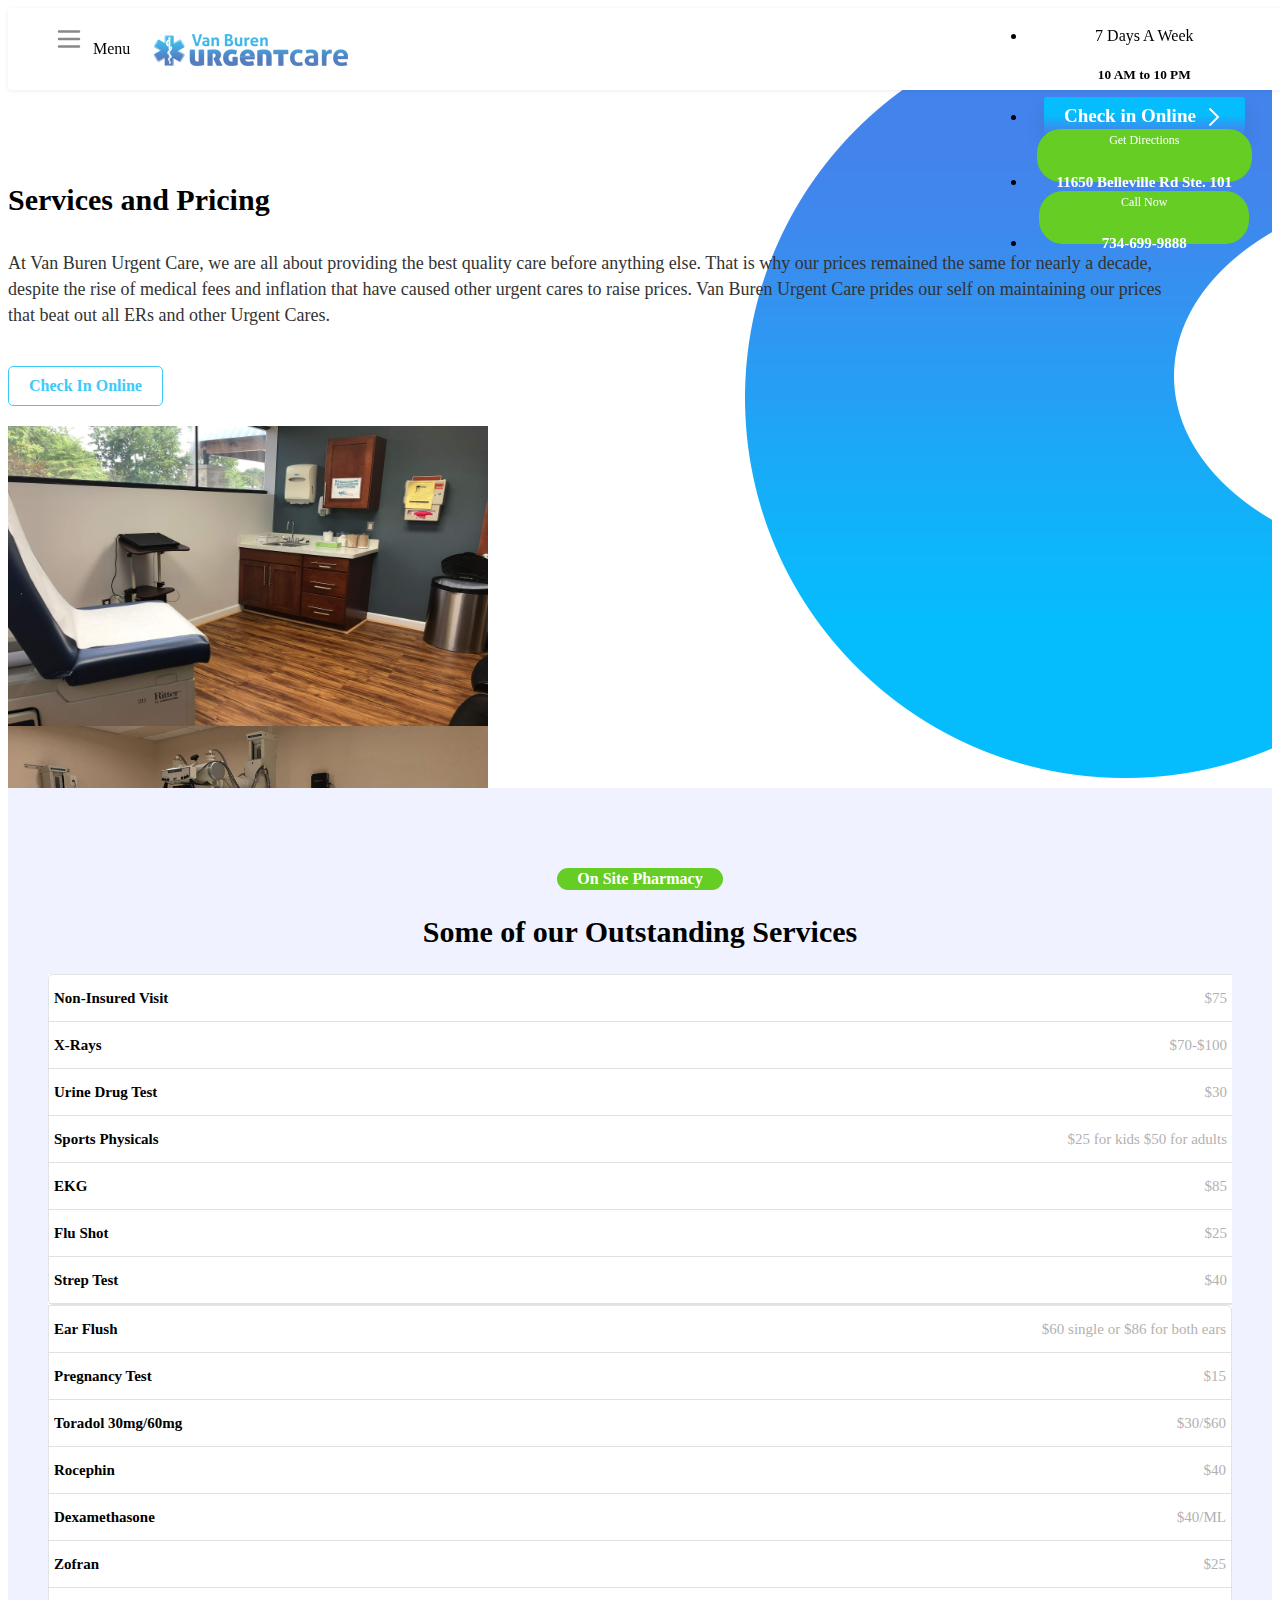
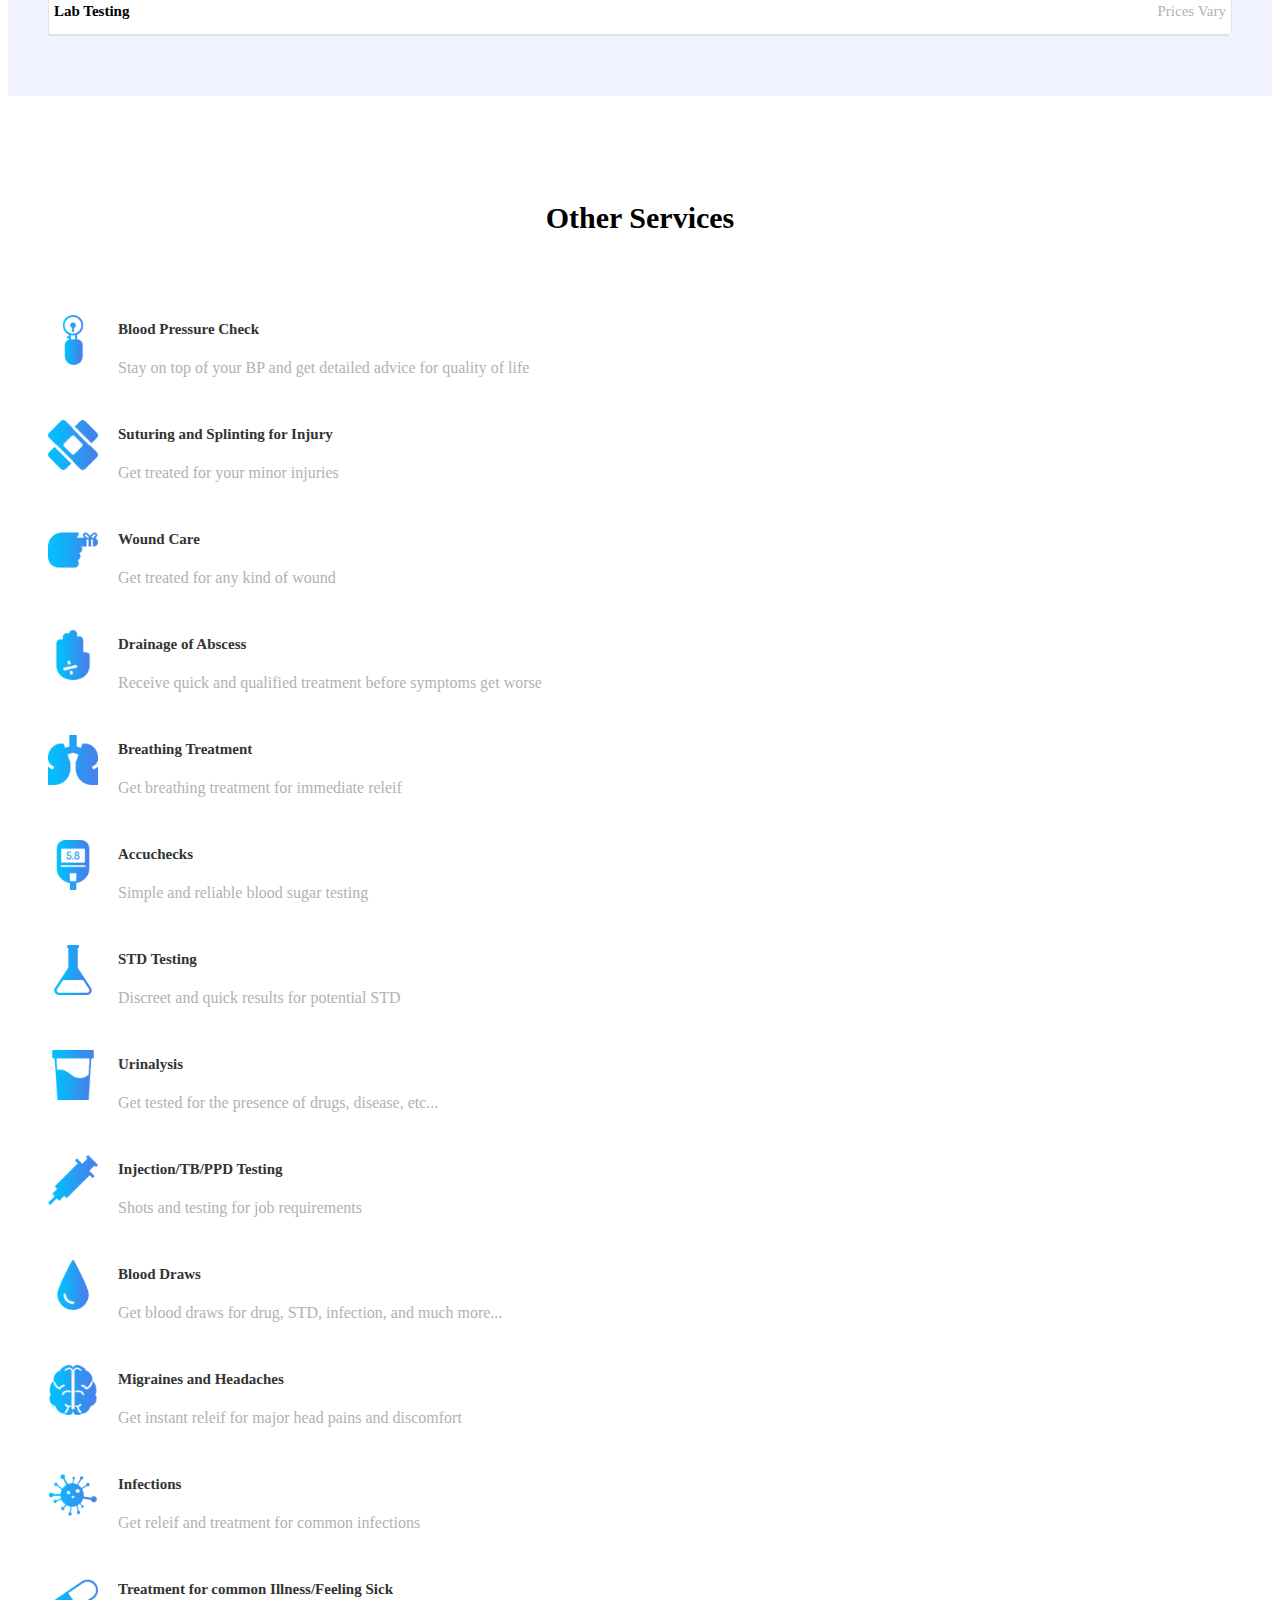
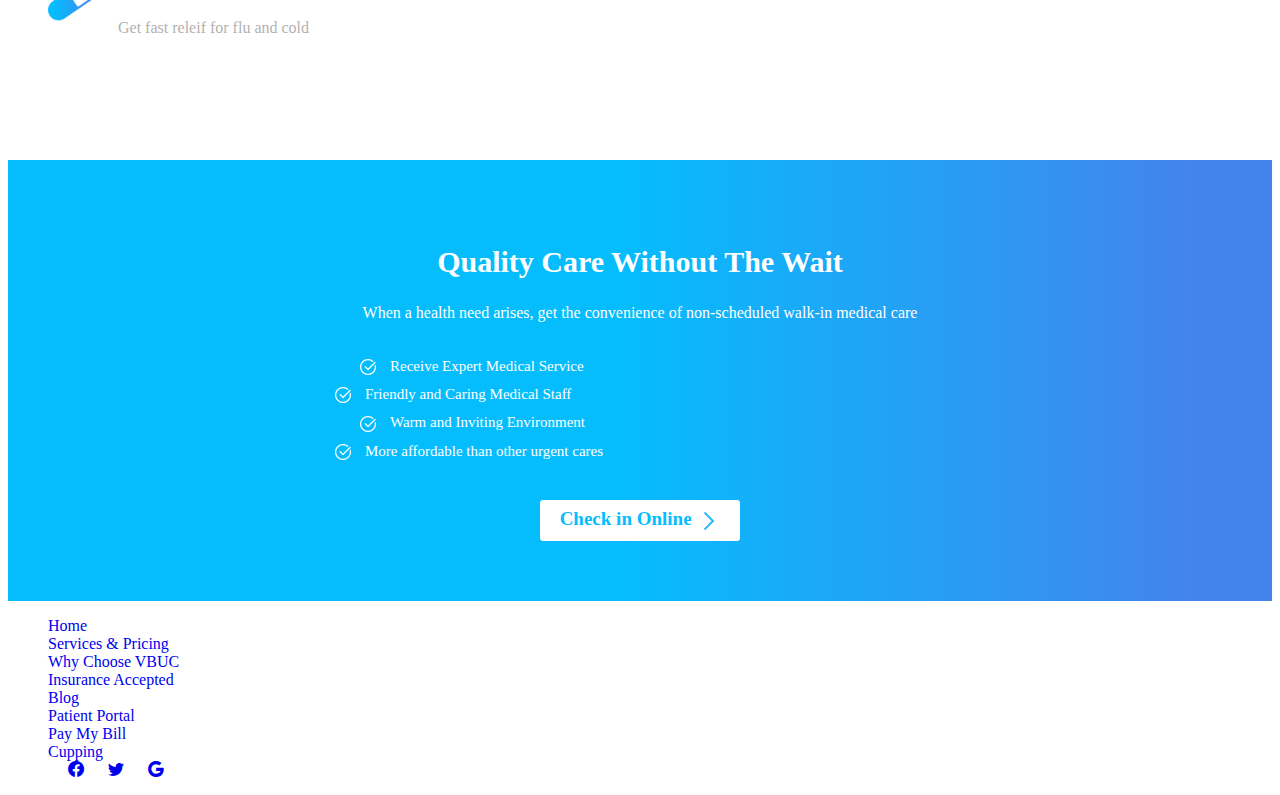
<file: service&pricing.html>
<!DOCTYPE html>
<html lang="en">

<head>
    <meta charset="UTF-8">
    <meta http-equiv="X-UA-Compatible" content="IE=edge">
    <meta name="viewport" content="width=device-width, initial-scale=1.0">


    <!--Bootstrap Icons Link-->
    <link rel="stylesheet" href="https://cdn.jsdelivr.net/npm/bootstrap-icons@1.3.0/font/bootstrap-icons.css">
    <!-- Bootstrap CSS -->
    <link href="https://cdn.jsdelivr.net/npm/bootstrap@5.1.1/dist/css/bootstrap.min.css" rel="stylesheet"
        integrity="sha384-F3w7mX95PdgyTmZZMECAngseQB83DfGTowi0iMjiWaeVhAn4FJkqJByhZMI3AhiU" crossorigin="anonymous">

    <!-- My CSS File-->
    <link rel="stylesheet" href="style.css" />



    <title>VBUC</title>
    <link rel="shortcut icon" type="image/icon" href="images/favicon.ico" />
</head>

<body>
    <!-- Navigation Bar -->
    <header>
        <nav class="navbar navbar-default">
            <div class="container-fluid noPadding noMargin">

                <div class="navbar-header">
                    <div class="dropdown ">
                        <button class="dropbtn">
                            <svg onclick="myFunction()" xmlns="http://www.w3.org/2000/svg" class="custom-btn"
                                fill="none" viewBox="0 0 24 24" stroke="currentColor">
                                <path stroke-linecap="round" stroke-linejoin="round" stroke-width="2"
                                    d="M4 6h16M4 12h16M4 18h16" />
                            </svg>
                        </button>
                        <div id="myDropdown" class="dropdown-content">
                            <a href="index.html">Home</a>
                            <a href="service&pricing.html">Services & Pricing</a>
                            <a href="whyChooseVBUC.html">Why Choose VBUC</a>
                            <a href="insurance.html">Insurance Accepted</a>
                            <a href="#">Blog</a>
                            <a href="https://mycw16.eclinicalweb.com/portal6762/jsp/100mp/login_otp.jsp"
                                target="_blank">Patient
                                Portal</a>
                            <a href="https://mycw16.eclinicalweb.com/portal6762/jsp/100mp/login_otp.jsp"
                                target="_blank">Pay My Bill</a>
                            <a href="cupping.html">Cupping</a>
                        </div>
                    </div>
                    <span class="menuSpan">Menu</span>
                    <a class="navbar-brand" href="index.html"><img src="images/logo.png" alt="VBUC Logo"></a>
                </div>


                <ul class="nav navbar-right">

                    <li class="callNowList px-2">
                        <span>7 Days A Week</span>
                        <h5>10 AM to 10 PM</h5>
                    </li>


                    <li class="callNowList">
                        <div class="checkinButtonClass">
                            <a class="btnPrimaryLarge" href="https://vanburenurgentcarecenter.com/vbuc-checkin/">
                                <span>Check in Online</span>
                                <img src="images/check-in.png" />
                            </a>
                        </div>
                    </li>


                    <li class="callNowList">
                        <a class="btnCallNow btnDirection" target="_blank"
                            href="https://www.google.com/maps/dir//Van+Buren+Urgent+Care,+11650+Belleville+Rd.+Suite+101,+Belleville,+MI+48111/@42.2160535,-83.4891883,17z/data=!4m8!4m7!1m0!1m5!1m1!1s0x883b50989b086abb:0xb62b6f3c22f86d1d!2m2!1d-83.487026!2d42.216091">
                            <div class="callNowText">
                                <span>Get Directions</span>
                                <h5>
                                    11650 Belleville Rd Ste. 101

                                </h5>
                            </div>
                        </a>
                    </li>


                    <li class="callNowList">
                        <a class="btnCallNow" href="tel:734-699-9888">
                            <div class="callNowText">
                                <span>Call Now</span>
                                <h5>
                                    734-699-9888
                                </h5>
                            </div>
                        </a>
                    </li>


                </ul>
            </div>
        </nav>
    </header>



    <!--Section Details-->
    <section class="sectionDetailsBackground sliderSection">
        <div class="container">
            <div class="row">
                <div class="col">
                    <div class="sectionHeading introductionHeading">
                        <div>
                            <h2>Services and Pricing</h2>
                            <span class="highlight"></span>
                        </div>

                        <p class="introductionPara">
                            At Van Buren Urgent Care, we are all about providing the best quality care before anything
                            else.
                            That is why our
                            prices remained the same for nearly a decade, despite the rise of medical fees and inflation
                            that have caused
                            other urgent cares to raise prices. Van Buren Urgent Care prides our self on maintaining our
                            prices that beat out all
                            ERs and other Urgent Cares.
                        </p>

                        <div class="marginBottom20">
                            <a href="https://vanburenurgentcarecenter.com/vbuc-checkin/"
                                class="btnSuccessBordered btnCheckInOnlineTop">Check In Online</a>
                        </div>
                    </div>
                </div>

                <div class="col noPadding">
                    <div id="carouselExampleControls" class="carousel slide" data-ride="carousel">
                        <div class="carousel-inner">
                            <div class="carousel-item active">
                                <img src="images/S&P1.jpg" class="d-block w-100 customPic" alt="...">
                            </div>
                            <div class="carousel-item">
                                <img src="images/S&P2.jpg" class="d-block w-100 customPic" alt="...">
                            </div>
                            <div class="carousel-item">
                                <img src="images/S&P3.jpg" class="d-block w-100 customPic" alt="...">
                            </div>
                        </div>
                        <a class="carousel-control-prev" href="#carouselExampleControls" role="button"
                            data-slide="prev">
                            <span class="carousel-control-prev-icon" aria-hidden="true"></span>
                            <span class="sr-only">Previous</span>
                        </a>
                        <a class="carousel-control-next" href="#carouselExampleControls" role="button"
                            data-slide="next">
                            <span class="carousel-control-next-icon" aria-hidden="true"></span>
                            <span class="sr-only">Next</span>
                        </a>
                    </div>
                </div>
            </div>
        </div>
    </section>





    <!--Testimonials-->
    <section class="sectionTestimonials">
        <div class="container">
            <div class="sectionHeading">
                <div class="text-center marginBottom20">
                    <span class="spanSuccessNarrow">
                        On Site Pharmacy
                    </span>
                </div>
                <h2 class="text-center">Some of our Outstanding Services</h2>
            </div>

            <div class="sectionDetailsServicesTable">
                <div class="servicesListParent">
                    <div class="row">
                        <div id="customServiceListItemsLeft"
                            class="col-md-6 servicesListContainerLeft noPddingNoMargin">
                            <ul class="servicesList">
                                <li>
                                    <div class="servicesListItem">
                                        <div class="servicesListItemInner">
                                            <div class="dservicesListItemTitleContainer">
                                                <div class="servicesListItemPrice col-md-6 text-right">$75</div>

                                                <div class="servicesListItemTitle col-md-6 serviceListFirstChild">
                                                    Non-Insured Visit</div>
                                            </div>
                                        </div>
                                    </div>
                                </li>


                                <li>
                                    <div class="servicesListItem">
                                        <div class="servicesListItemInner">
                                            <div class="dservicesListItemTitleContainer">
                                                <div class="servicesListItemPrice col-md-6 text-right">$70-$100</div>

                                                <div class="servicesListItemTitle col-md-6 serviceListFirstChild">
                                                    X-Rays</div>
                                            </div>
                                        </div>
                                    </div>
                                </li>

                                <li>
                                    <div class="servicesListItem">
                                        <div class="servicesListItemInner">
                                            <div class="dservicesListItemTitleContainer">
                                                <div class="servicesListItemPrice col-md-6 text-right">$30</div>

                                                <div class="servicesListItemTitle col-md-6 serviceListFirstChild">
                                                    Urine Drug Test</div>
                                            </div>
                                        </div>
                                    </div>
                                </li>


                                <li>
                                    <div class="servicesListItem">
                                        <div class="servicesListItemInner">
                                            <div class="dservicesListItemTitleContainer">
                                                <div class="servicesListItemPrice col-md-6 text-right">$25 for kids $50
                                                    for
                                                    adults</div>

                                                <div class="servicesListItemTitle col-md-6 serviceListFirstChild">
                                                    Sports Physicals</div>
                                            </div>
                                        </div>
                                    </div>
                                </li>



                                <li>
                                    <div class="servicesListItem">
                                        <div class="servicesListItemInner">
                                            <div class="dservicesListItemTitleContainer">
                                                <div class="servicesListItemPrice col-md-6 text-right">$85</div>

                                                <div class="servicesListItemTitle col-md-6 serviceListFirstChild">
                                                    EKG</div>
                                            </div>
                                        </div>
                                    </div>
                                </li>


                                <li>
                                    <div class="servicesListItem">
                                        <div class="servicesListItemInner">
                                            <div class="dservicesListItemTitleContainer">
                                                <div class="servicesListItemPrice col-md-6 text-right">$25</div>

                                                <div class="servicesListItemTitle col-md-6 serviceListFirstChild">
                                                    Flu Shot</div>
                                            </div>
                                        </div>
                                    </div>
                                </li>

                                <li>
                                    <div class="servicesListItem">
                                        <div class="servicesListItemInner">
                                            <div class="dservicesListItemTitleContainer">
                                                <div class="servicesListItemPrice col-md-6 text-right">$40</div>

                                                <div class="servicesListItemTitle col-md-6 serviceListFirstChild">
                                                    Strep Test</div>
                                            </div>
                                        </div>
                                    </div>
                                </li>
                            </ul>
                        </div>

                        <div id="customServiceListItemsRight"
                            class="col-md-6 servicesListContainerRight noPddingNoMargin">
                            <ul class="servicesList">

                                <li>
                                    <div class="servicesListItem">
                                        <div class="servicesListItemInner">
                                            <div class="dservicesListItemTitleContainer">
                                                <div class="servicesListItemPrice col-md-6 text-right">$60 single or $86
                                                    for both ears</div>

                                                <div class="servicesListItemTitle col-md-6 serviceListFirstChild">
                                                    Ear Flush</div>
                                            </div>
                                        </div>
                                    </div>
                                </li>

                                <li>
                                    <div class="servicesListItem">
                                        <div class="servicesListItemInner">
                                            <div class="dservicesListItemTitleContainer">
                                                <div class="servicesListItemPrice col-md-6 text-right">$15</div>

                                                <div class="servicesListItemTitle col-md-6 serviceListFirstChild">
                                                    Pregnancy Test</div>
                                            </div>
                                        </div>
                                    </div>
                                </li>


                                <li>
                                    <div class="servicesListItem">
                                        <div class="servicesListItemInner">
                                            <div class="dservicesListItemTitleContainer">
                                                <div class="servicesListItemPrice col-md-6 text-right">$30/$60</div>

                                                <div class="servicesListItemTitle col-md-6 serviceListFirstChild">
                                                    Toradol 30mg/60mg</div>
                                            </div>
                                        </div>
                                    </div>
                                </li>

                                <li>
                                    <div class="servicesListItem">
                                        <div class="servicesListItemInner">
                                            <div class="dservicesListItemTitleContainer">
                                                <div class="servicesListItemPrice col-md-6 text-right">$40</div>

                                                <div class="servicesListItemTitle col-md-6 serviceListFirstChild">
                                                    Rocephin</div>
                                            </div>
                                        </div>
                                    </div>
                                </li>


                                <li>
                                    <div class="servicesListItem">
                                        <div class="servicesListItemInner">
                                            <div class="dservicesListItemTitleContainer">
                                                <div class="servicesListItemPrice col-md-6 text-right">$40/ML</div>

                                                <div class="servicesListItemTitle col-md-6 serviceListFirstChild">
                                                    Dexamethasone</div>
                                            </div>
                                        </div>
                                    </div>
                                </li>


                                <li>
                                    <div class="servicesListItem">
                                        <div class="servicesListItemInner">
                                            <div class="dservicesListItemTitleContainer">
                                                <div class="servicesListItemPrice col-md-6 text-right">$25</div>

                                                <div class="servicesListItemTitle col-md-6 serviceListFirstChild">
                                                    Zofran</div>
                                            </div>
                                        </div>
                                    </div>
                                </li>

                                <li>
                                    <div class="servicesListItem">
                                        <div class="servicesListItemInner">
                                            <div class="dservicesListItemTitleContainer">
                                                <div class="servicesListItemPrice col-md-6 text-right">Prices Vary</div>

                                                <div class="servicesListItemTitle col-md-6 serviceListFirstChild">
                                                    Lab Testing</div>
                                            </div>
                                        </div>
                                    </div>
                                </li>
                            </ul>
                        </div>
                    </div>
                </div>
            </div>
        </div>
    </section>


    <!--Other Services Section-->
    <section class="sectionServices">
        <div class="container servicesContainer">
            <div class="sectionHeading text-center">
                <h2 class="text-center">Other Services</h2>
            </div>

            <div class="sectionDetailsServices">


                <div class="row">
                    <div id="otherServicesCol" class="col-md-4 col-sm-6 info-blocks">
                        <img src="images/infoblock1.png" alt="" class="icon-info-blocks">
                        <div class="info-blocks-in">
                            <h3>Blood Pressure Check</h3>
                            <p style="color: #B3B1B1;">Stay on top of your BP and get detailed advice for quality of
                                life</p>
                        </div>
                    </div>

                    <div id="otherServicesCol" class="col-md-4 col-sm-6 info-blocks">
                        <img src="images/infoblock2.png" alt="" class="icon-info-blocks">
                        <div class="info-blocks-in">
                            <h3>Suturing and Splinting for Injury</h3>
                            <p style="color: #B3B1B1;">Get treated for your minor injuries</p>
                        </div>
                    </div>


                    <div id="otherServicesCol" class="col-md-4 col-sm-6 info-blocks">
                        <img src="images/infoblock3.png" alt="" class="icon-info-blocks">
                        <div class="info-blocks-in">
                            <h3>Wound Care</h3>
                            <p style="color: #B3B1B1;">Get treated for any kind of wound</p>
                        </div>
                    </div>
                </div>



                <div class="row">
                    <div id="otherServicesCol" class="col-md-4 col-sm-6 info-blocks">
                        <img src="images/infoblock4.png" alt="" class="icon-info-blocks">
                        <div class="info-blocks-in">
                            <h3>Drainage of Abscess</h3>
                            <p style="color: #B3B1B1;">Receive quick and qualified treatment before symptoms get worse
                            </p>
                        </div>
                    </div>

                    <div id="otherServicesCol" class="col-md-4 col-sm-6 info-blocks">
                        <img src="images/infoblock5.png" alt="" class="icon-info-blocks">
                        <div class="info-blocks-in">
                            <h3>Breathing Treatment</h3>
                            <p style="color: #B3B1B1;">Get breathing treatment for immediate releif</p>
                        </div>
                    </div>


                    <div id="otherServicesCol" class="col-md-4 col-sm-6 info-blocks">
                        <img src="images/infoblock6.png" alt="" class="icon-info-blocks">
                        <div class="info-blocks-in">
                            <h3>Accuchecks</h3>
                            <p style="color: #B3B1B1;">Simple and reliable blood sugar testing</p>
                        </div>
                    </div>
                </div>


                <div class="row">
                    <div id="otherServicesCol" class="col-md-4 col-sm-6 info-blocks">
                        <img src="images/infoblock7.png" alt="" class="icon-info-blocks">
                        <div class="info-blocks-in">
                            <h3>STD Testing</h3>
                            <p style="color: #B3B1B1;">Discreet and quick results for potential STD
                            </p>
                        </div>
                    </div>

                    <div id="otherServicesCol" class="col-md-4 col-sm-6 info-blocks">
                        <img src="images/infoblock8.png" alt="" class="icon-info-blocks">
                        <div class="info-blocks-in">
                            <h3>Urinalysis</h3>
                            <p style="color: #B3B1B1;">Get tested for the presence of drugs, disease, etc...</p>
                        </div>
                    </div>


                    <div id="otherServicesCol" class="col-md-4 col-sm-6 info-blocks">
                        <img src="images/infoblock9.png" alt="" class="icon-info-blocks">
                        <div class="info-blocks-in">
                            <h3>Injection/TB/PPD Testing</h3>
                            <p style="color: #B3B1B1;">Shots and testing for job requirements</p>
                        </div>
                    </div>
                </div>


                <div class="row">
                    <div id="otherServicesCol" class="col-md-4 col-sm-6 info-blocks">
                        <img src="images/infoblock10.png" alt="" class="icon-info-blocks">
                        <div class="info-blocks-in">
                            <h3>Blood Draws</h3>
                            <p style="color: #B3B1B1;">Get blood draws for drug, STD, infection, and much more...
                            </p>
                        </div>
                    </div>

                    <div id="otherServicesCol" class="col-md-4 col-sm-6 info-blocks">
                        <img src="images/infoblock11.png" alt="" class="icon-info-blocks">
                        <div class="info-blocks-in">
                            <h3>Migraines and Headaches</h3>
                            <p style="color: #B3B1B1;">Get instant releif for major head pains and discomfort</p>
                        </div>
                    </div>


                    <div id="otherServicesCol" class="col-md-4 col-sm-6 info-blocks">
                        <img src="images/infoblock12.png" alt="" class="icon-info-blocks">
                        <div class="info-blocks-in">
                            <h3>Infections</h3>
                            <p style="color: #B3B1B1;">Get releif and treatment for common infections</p>
                        </div>
                    </div>
                </div>

                <div class="row justify-content-center">
                    <div id="otherServicesCol" class="col-md-4 col-sm-6 info-blocks">
                        <img src="images/infoblock13.png" alt="" class="icon-info-blocks">
                        <div class="info-blocks-in">
                            <h3>Treatment for common Illness/Feeling Sick</h3>
                            <p style="color: #B3B1B1;">Get fast releif for flu and cold</p>
                        </div>
                    </div>
                </div>


            </div>
        </div>
    </section>


    <!--Secondary Catalog-->
    <section class="secondaryCta">
        <div>
            <h2 class="text-center text-capitalize">Quality care without the wait</h2>
            <label class="text-center center-block bold">When a health need arises, get the convenience of non-scheduled
                walk-in medical
                care</label>

            <div>
                <ul>
                    <li id="qualityListItem"><img src="images/catalog-tick.png" alt="-" />
                        <span>Receive Expert Medical Service</span>
                    </li>
                    <li id="qualityListItem"><img src="images/catalog-tick.png" alt="-" />
                        <span>Friendly and Caring Medical Staff</span>
                    </li>
                    <li id="qualityListItem"><img src="images/catalog-tick.png" alt="-" />
                        <span>Warm and Inviting Environment</span>
                    </li>
                    <li id="qualityListItem"><img src="images/catalog-tick.png" alt="-" />
                        <span>More affordable than other urgent cares</span>
                    </li>
                </ul>
            </div>

            <div class="text-center">
                <a class="btnSecondaryLarge btnCheckInOnline"
                    href="https://vanburenurgentcarecenter.com/vbuc-checkin/">Check in Online
                    <img src="images/catalog-check-in.png" alt="-" />
                </a>
            </div>
        </div>
    </section>

    <!--Footer-->
    <footer class="p-5 bg-white text-dark">
        <div class="container">
            <ul class="d-lg-flex footer-list justify-content-between align-items-center">
                <li><a class="footer-items text-dark" href="index.html">Home</a></li>
                <li><a class="footer-items text-dark" href="service&pricing.html">Services & Pricing</a></li>
                <li><a class="footer-items text-dark" href="whyChooseVBUC.html">Why Choose VBUC</a></li>
                <li><a class="footer-items text-dark" href="insurance.html">Insurance Accepted</a></li>
                <li><a class="footer-items text-dark" href="#">Blog</a></li>
                <li><a class="footer-items text-dark"
                        href="https://mycw16.eclinicalweb.com/portal6762/jsp/100mp/login_otp.jsp"
                        target="_blank">Patient Portal</a></li>
                <li><a class="footer-items text-dark"
                        href="https://mycw16.eclinicalweb.com/portal6762/jsp/100mp/login_otp.jsp" target="_blank">Pay My
                        Bill</a></li>
                <li><a class="footer-items text-dark" href="cupping.html">Cupping</a></li>


                <a class="h4 social-links" href="https://www.facebook.com/VanBurenUrgentCareCenter/?ref=br_rs"
                    target="_blank"><i class="bi bi-facebook text-dark mx-1"></i></a>
                <a class="h4 social-links" href="https://twitter.com/vanburenurgent" target="_blank"><i
                        class="bi bi-twitter text-dark mx-1"></i></a>
                <a class="h4 social-links" href="https://currents.google.com/105474163644435607060" target="_blank"><i
                        class="bi bi-google text-dark mx-1"></i></a>
            </ul>
        </div>
    </footer>

    <!-- Bootstrap JS -->
    <script src="https://cdn.jsdelivr.net/npm/bootstrap@5.1.1/dist/js/bootstrap.bundle.min.js"
        integrity="sha384-/bQdsTh/da6pkI1MST/rWKFNjaCP5gBSY4sEBT38Q/9RBh9AH40zEOg7Hlq2THRZ"
        crossorigin="anonymous"></script>
    <script src="https://code.jquery.com/jquery-3.2.1.slim.min.js"
        integrity="sha384-KJ3o2DKtIkvYIK3UENzmM7KCkRr/rE9/Qpg6aAZGJwFDMVNA/GpGFF93hXpG5KkN"
        crossorigin="anonymous"></script>
    <script src="https://cdnjs.cloudflare.com/ajax/libs/popper.js/1.12.9/umd/popper.min.js"
        integrity="sha384-ApNbgh9B+Y1QKtv3Rn7W3mgPxhU9K/ScQsAP7hUibX39j7fakFPskvXusvfa0b4Q"
        crossorigin="anonymous"></script>
    <script src="https://maxcdn.bootstrapcdn.com/bootstrap/4.0.0/js/bootstrap.min.js"
        integrity="sha384-JZR6Spejh4U02d8jOt6vLEHfe/JQGiRRSQQxSfFWpi1MquVdAyjUar5+76PVCmYl"
        crossorigin="anonymous"></script>

    <script>
        /* When the user clicks on the button, 
        toggle between hiding and showing the dropdown content */
        function myFunction() {
            document.getElementById("myDropdown").classList.toggle("show");
        }
    </script>
</body>

</html>
</file>
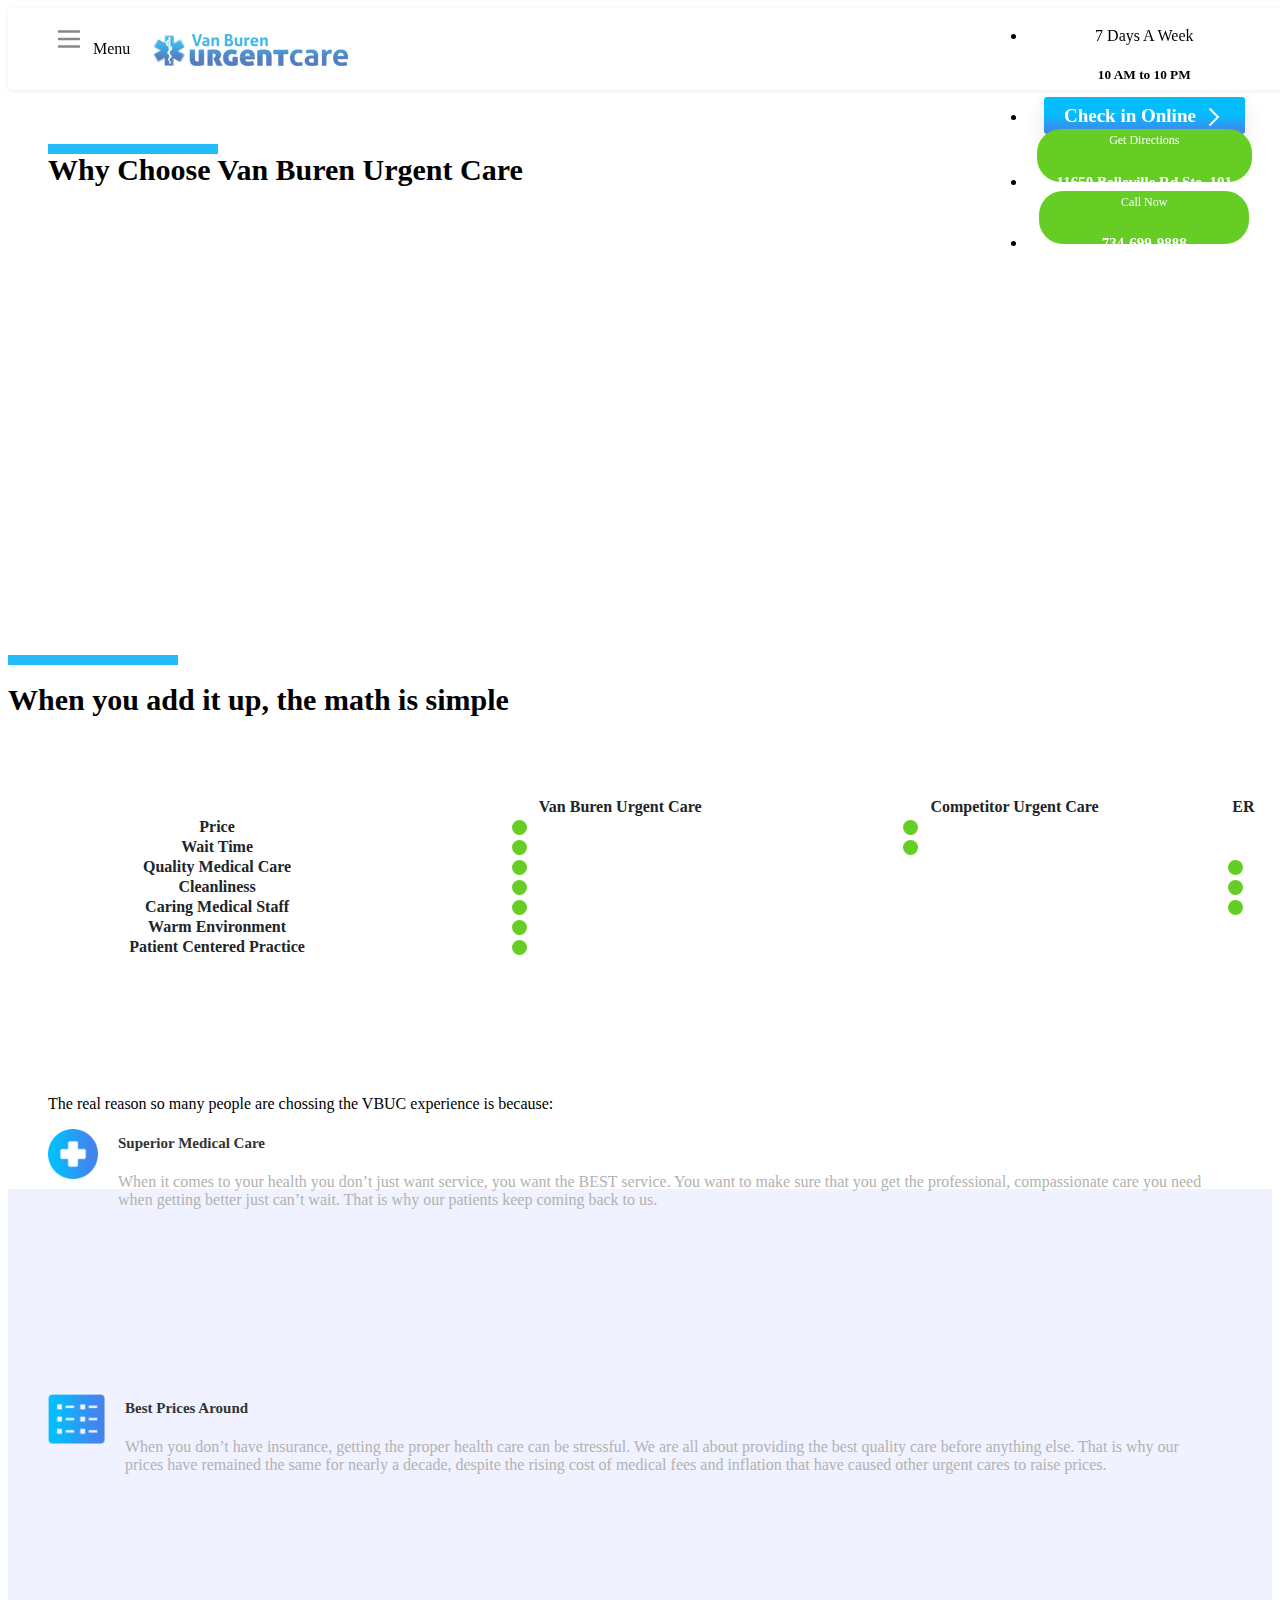
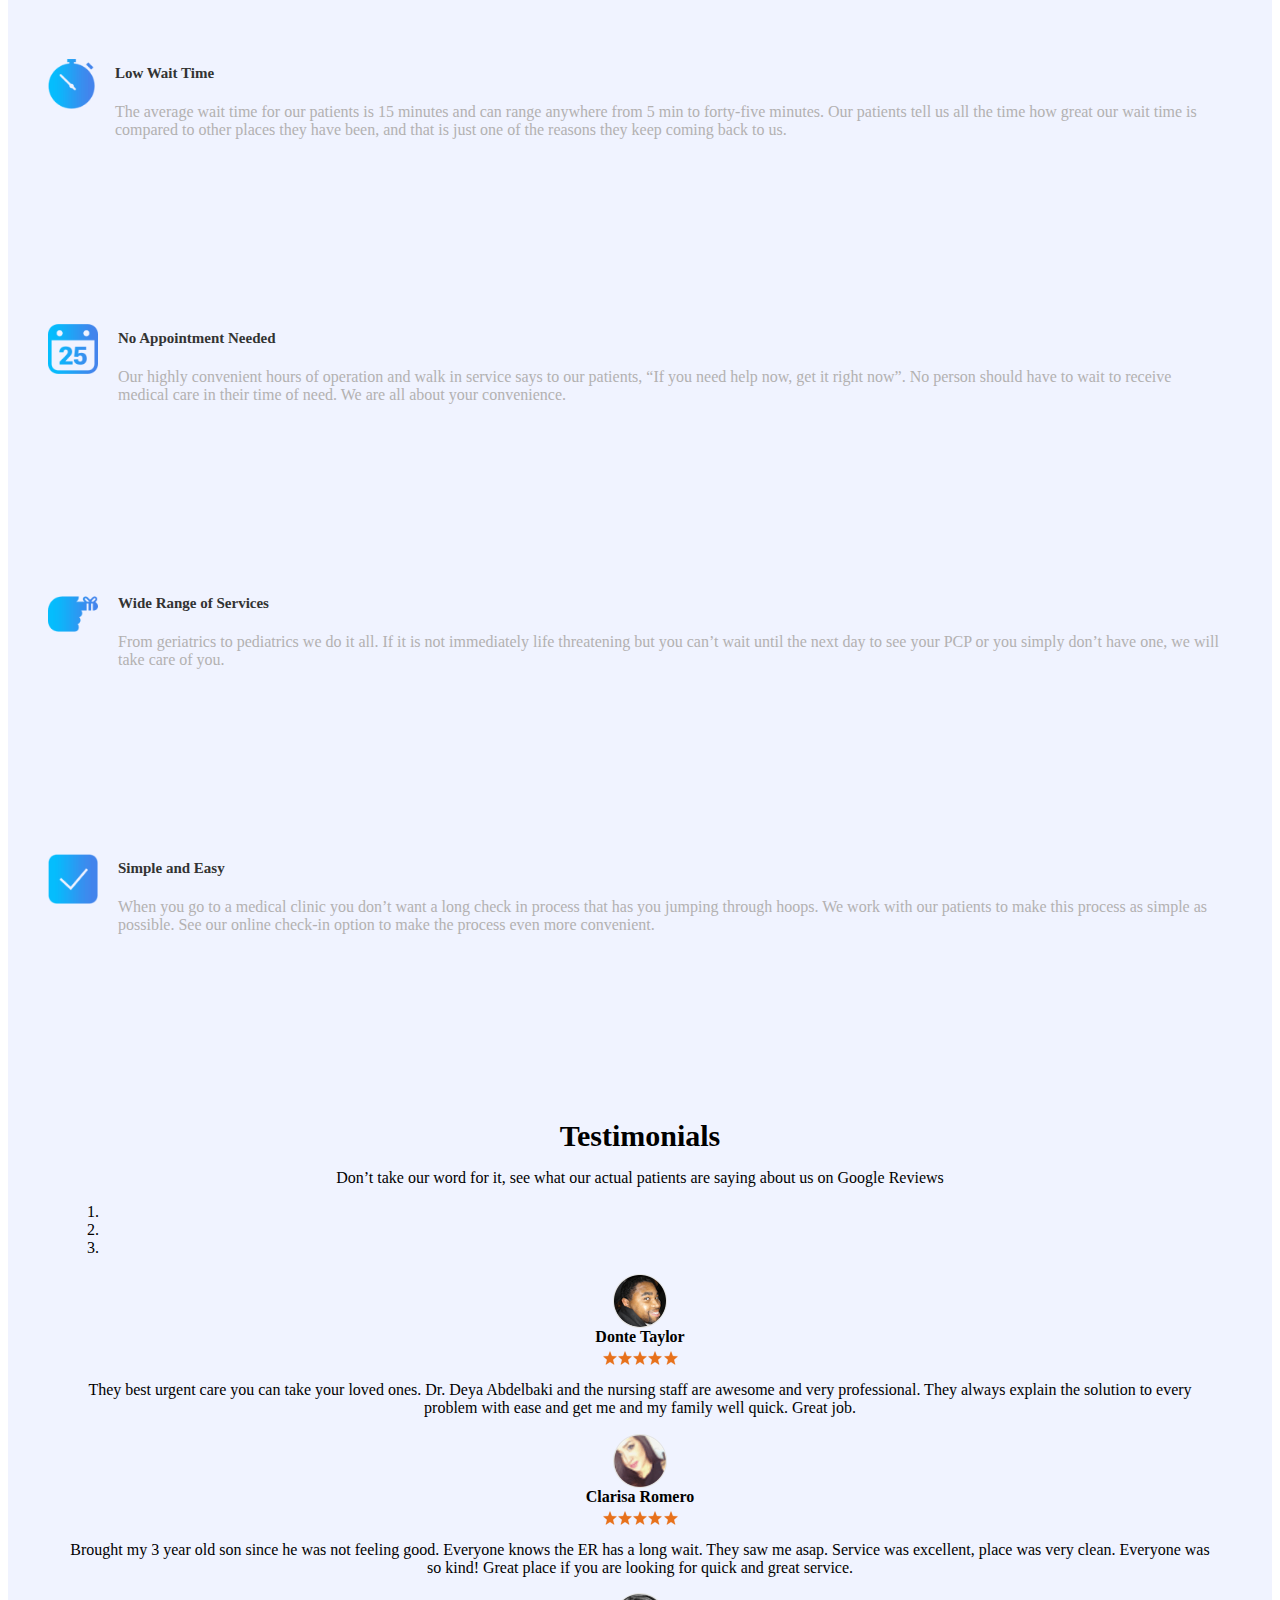
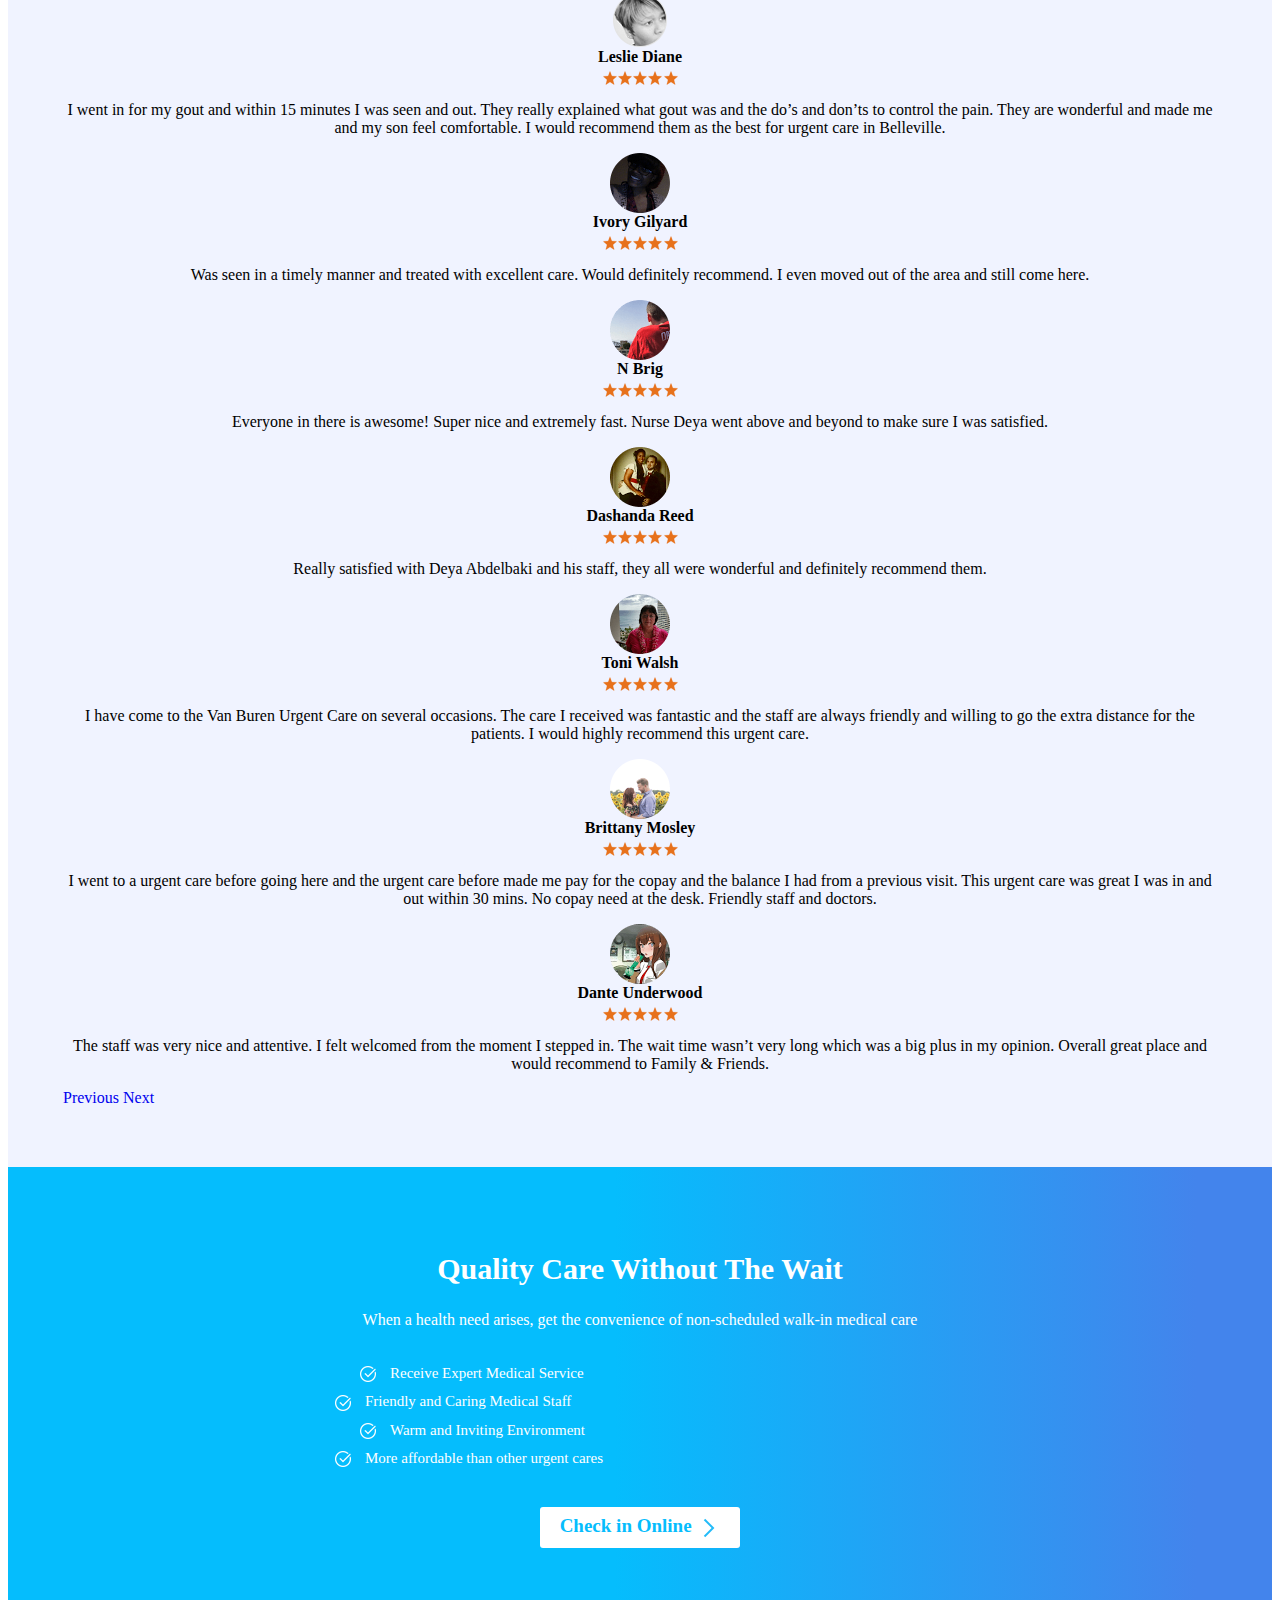
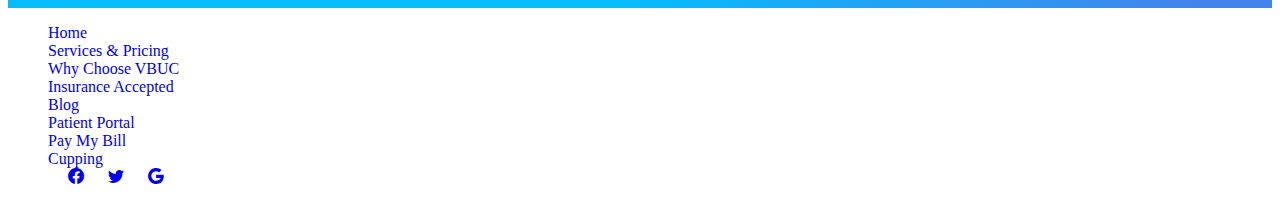
<file: whyChooseVBUC.html>
<!DOCTYPE html>
<html lang="en">

<head>
    <meta charset="UTF-8">
    <meta http-equiv="X-UA-Compatible" content="IE=edge">
    <meta name="viewport" content="width=device-width, initial-scale=1.0">

    <!--Bootstrap Icons Link-->
    <link rel="stylesheet" href="https://cdn.jsdelivr.net/npm/bootstrap-icons@1.3.0/font/bootstrap-icons.css">
    <!-- Bootstrap CSS -->
    <link href="https://cdn.jsdelivr.net/npm/bootstrap@5.1.1/dist/css/bootstrap.min.css" rel="stylesheet"
        integrity="sha384-F3w7mX95PdgyTmZZMECAngseQB83DfGTowi0iMjiWaeVhAn4FJkqJByhZMI3AhiU" crossorigin="anonymous">

    <!-- My CSS File-->
    <link rel="stylesheet" href="style.css" />



    <title>VBUC</title>
    <link rel="shortcut icon" type="image/icon" href="images/favicon.ico" />
</head>

<body>
    <!-- Navigation Bar -->
    <header>
        <nav class="navbar navbar-default">
            <div class="container-fluid noPadding noMargin">

                <div class="navbar-header">
                    <div class="dropdown ">
                        <button class="dropbtn">
                            <svg onclick="myFunction()" xmlns="http://www.w3.org/2000/svg" class="custom-btn"
                                fill="none" viewBox="0 0 24 24" stroke="currentColor">
                                <path stroke-linecap="round" stroke-linejoin="round" stroke-width="2"
                                    d="M4 6h16M4 12h16M4 18h16" />
                            </svg>
                        </button>
                        <div id="myDropdown" class="dropdown-content">
                            <a href="index.html">Home</a>
                            <a href="service&pricing.html">Services & Pricing</a>
                            <a href="whyChooseVBUC.html">Why Choose VBUC</a>
                            <a href="insurance.html">Insurance Accepted</a>
                            <a href="#">Blog</a>
                            <a href="https://mycw16.eclinicalweb.com/portal6762/jsp/100mp/login_otp.jsp"
                                target="_blank">Patient
                                Portal</a>
                            <a href="https://mycw16.eclinicalweb.com/portal6762/jsp/100mp/login_otp.jsp"
                                target="_blank">Pay My Bill</a>
                            <a href="cupping.html">Cupping</a>
                        </div>
                    </div>
                    <span class="menuSpan">Menu</span>
                    <a class="navbar-brand" href="index.html"><img src="images/logo.png" alt="VBUC Logo"></a>
                </div>


                <ul class="nav navbar-right">

                    <li class="callNowList px-2">
                        <span>7 Days A Week</span>
                        <h5>10 AM to 10 PM</h5>
                    </li>


                    <li class="callNowList">
                        <div class="checkinButtonClass">
                            <a class="btnPrimaryLarge" href="https://vanburenurgentcarecenter.com/vbuc-checkin/">
                                <span>Check in Online</span>
                                <img src="images/check-in.png" />
                            </a>
                        </div>
                    </li>


                    <li class="callNowList">
                        <a class="btnCallNow btnDirection" target="_blank"
                            href="https://www.google.com/maps/dir//Van+Buren+Urgent+Care,+11650+Belleville+Rd.+Suite+101,+Belleville,+MI+48111/@42.2160535,-83.4891883,17z/data=!4m8!4m7!1m0!1m5!1m1!1s0x883b50989b086abb:0xb62b6f3c22f86d1d!2m2!1d-83.487026!2d42.216091">
                            <div class="callNowText">
                                <span>Get Directions</span>
                                <h5>
                                    11650 Belleville Rd Ste. 101

                                </h5>
                            </div>
                        </a>
                    </li>


                    <li class="callNowList">
                        <a class="btnCallNow" href="tel:734-699-9888">
                            <div class="callNowText">
                                <span>Call Now</span>
                                <h5>
                                    734-699-9888
                                </h5>
                            </div>
                        </a>
                    </li>


                </ul>
            </div>
        </nav>
    </header>


    <!--Section Details-->
    <section class="sectionDetails pageFirstSection">
        <div class="container">
            <div class="marginBottom20">
                <div class="sectionHeading ">
                    <h2 class="">Why Choose Van Buren Urgent Care </h2>
                    <span class="highlight1"></span>
                </div>
            </div>
            <div class="text-center">
                <iframe class="youtube" src='https://www.youtube.com/embed/Zi8NcUhBUOw?rel=0' frameborder='0'
                    allowfullscreen title="Introductory Video"></iframe>
            </div>
        </div>
    </section>


    <!--Comparison Table-->
    <section class="sectionDetails comparisonTableSection">
        <div class="container">
            <div class="col-md-12">
                <div class="sectionHeading">
                    <h2>When you add it up, the math is simple</h2>
                    <span class="highlight2"></span>
                </div>

                <div class="sectionDetailsServices">
                    <table class="table table-striped borderless">
                        <thead>
                            <tr>
                                <th scope="col"></th>
                                <th scope="col">Van Buren Urgent Care</th>
                                <th scope="col">Competitor Urgent Care</th>
                                <th scope="col">ER</th>
                            </tr>
                        </thead>
                        <tbody>
                            <tr>
                                <th scope="row">Price</th>
                                <td><span class="dot"></span></td>
                                <td><span class="dot"></span></td>
                                <td></td>
                            </tr>
                            <tr>
                                <th scope="row">Wait Time </th>
                                <td><span class="dot"></span></td>
                                <td><span class="dot"></span></td>
                                <td></td>
                            </tr>
                            <tr>
                                <th scope="row">Quality Medical Care</th>
                                <td><span class="dot"></span></td>
                                <td></td>
                                <td><span class="dot"></span></td>
                            </tr>
                            <tr>
                                <th scope="row">Cleanliness</th>
                                <td><span class="dot"></span></td>
                                <td></td>
                                <td><span class="dot"></span></td>
                            </tr>
                            <tr>
                                <th scope="row">Caring Medical Staff</th>
                                <td><span class="dot"></span></td>
                                <td></td>
                                <td><span class="dot"></span></td>
                            </tr>
                            <tr>
                                <th scope="row">Warm Environment</th>
                                <td><span class="dot"></span></td>
                                <td></td>
                                <td></td>
                            </tr>
                            <tr>
                                <th scope="row">Patient Centered Practice</th>
                                <td class="text-center"><span class="dot"></span></td>
                                <td></td>
                                <td></td>
                            </tr>

                        </tbody>
                    </table>
                </div>
            </div>
        </div>
    </section>


    <!--Section Details-->
    <section class="sectionDetails pb-0 pt-5">
        <div class="container">
            <div class="sectionHeading">
                <p>The real reason so many people are chossing the VBUC experience is because:</p>
            </div>


            <div class="sectionDeatilsServices pt-5">


                <div class="row">
                    <div class="col-lg-6 info-blocks  autoHeight">
                        <img src="images/why1.png" alt="" class="icon-info-blocks">
                        <div class="info-blocks-in">
                            <h3>Superior Medical Care</h3>
                            <p style="color: #B3B1B1;">When it comes to your health you don&#8217;t just want service,
                                you want the BEST service.
                                You want to make sure that you get the professional, compassionate care you need when
                                getting better just can&#8217;t wait.
                                That is why our patients keep coming back to us.</p>
                        </div>
                    </div>

                    <div class="col-lg-6 info-blocks autoHeight">
                        <img src="images/why2.png" alt="" class="icon-info-blocks">
                        <div class="info-blocks-in">
                            <h3>Best Prices Around</h3>
                            <p style="color: #B3B1B1;">When you don&#8217;t have insurance, getting the proper health
                                care can be stressful.
                                We are all about providing the best quality care before anything else.
                                That is why our prices have remained the same for nearly a decade, despite the rising
                                cost of medical fees and inflation that have caused other urgent cares to raise prices.
                            </p>
                        </div>
                    </div>
                </div>



                <div class="row">
                    <div class="col-lg-6 info-blocks  autoHeight">
                        <img src="images/why3.png" alt="" class="icon-info-blocks">
                        <div class="info-blocks-in">
                            <h3>Low Wait Time</h3>
                            <p style="color: #B3B1B1;">The average wait time for our patients is 15 minutes and can
                                range anywhere from 5 min to forty-five minutes.
                                Our patients tell us all the time how great our wait time is compared to other places
                                they have been, and that is just one of the reasons they keep coming back to us.</p>
                        </div>
                    </div>

                    <div class="col-lg-6 info-blocks autoHeight">
                        <img src="images/why4.png" alt="" class="icon-info-blocks">
                        <div class="info-blocks-in">
                            <h3>No Appointment Needed</h3>
                            <p style="color: #B3B1B1;">Our highly convenient hours of operation and walk in service says
                                to our patients,
                                &#8220;If you need help now, get it right now&#8221;.
                                No person should have to wait to receive medical care in their time of need.
                                We are all about your convenience.
                            </p>
                        </div>
                    </div>
                </div>





                <div class="row">
                    <div class="col-lg-6 info-blocks autoHeight">
                        <img src="images/why5.png" alt="" class="icon-info-blocks">
                        <div class="info-blocks-in">
                            <h3>Wide Range of Services</h3>
                            <p style="color: #B3B1B1;">From geriatrics to pediatrics we do it all.
                                If it is not immediately life threatening but you can&#8217;t wait until the next day to
                                see your PCP or you simply don&#8217;t have one,
                                we will take care of you.</p>
                        </div>
                    </div>

                    <div class="col-lg-6 info-blocks autoHeight">
                        <img src="images/why6.png" alt="" class="icon-info-blocks">
                        <div class="info-blocks-in">
                            <h3>Simple and Easy</h3>
                            <p style="color: #B3B1B1;">When you go to a medical clinic you don&#8217;t want a long check
                                in process that has you jumping through hoops.
                                We work with our patients to make this process as simple as possible.
                                See our online check-in option to make the process even more convenient.
                            </p>
                        </div>
                    </div>
                </div>


            </div>
        </div>
    </section>

    <!--Testimonials-->
    <section class="sectionTestimonials">
        <div class="container-fluid">
            <div class="sectionHeading">
                <h2 class="text-center">Testimonials</h2>
                <p class="text-center">Don’t take our word for it, see what our actual patients are saying about us on
                    Google
                    Reviews</p>
            </div>

            <div id="carouselExampleIndicators" class="carousel slide w-100" data-ride="carousel">
                <ol class="carousel-indicators">
                    <li data-target="#carouselExampleIndicators" data-slide-to="0" class="active"></li>
                    <li data-target="#carouselExampleIndicators" data-slide-to="1"></li>
                    <li data-target="#carouselExampleIndicators" data-slide-to="2"></li>
                </ol>
                <div class="carousel-inner">
                    <div class="carousel-item active">
                        <div class="row text-center">
                            <div class="col bg-white py-4 mx-3">
                                <img src="images/donte-taylor.png" alt="Donte Taylor">
                                <label class="text-center center-block">Donte Taylor</label>
                                <div class="rating"></div>
                                <p class="text-center px-5">They best urgent care you can take your loved ones. Dr. Deya
                                    Abdelbaki and the nursing staff are awesome and very professional. They always
                                    explain the solution
                                    to
                                    every problem
                                    with ease and get me and my family well quick. Great job.</p>
                            </div>
                            <div class="col bg-white py-4 mx-3">
                                <img src="images/clarisa-romero.png" alt="Clarisa Romero">
                                <label class="text-center center-block">Clarisa Romero</label>
                                <div class="rating"></div>
                                <p class="text-center px-5">Brought my 3 year old son since he was not feeling good.
                                    Everyone knows the
                                    ER has a long wait. They saw me asap.
                                    Service was excellent, place was very clean. Everyone was so kind! Great place if
                                    you are looking for
                                    quick and
                                    great service.</p>
                            </div>
                            <div class="col bg-white py-4 mx-3">
                                <img src="images/leslie-diana.png" alt="Leslie Diane">
                                <label class="text-center center-block">Leslie Diane</label>
                                <div class="rating"></div>
                                <p class="text-center px-5">I went in for my gout and within 15 minutes I was seen and
                                    out.
                                    They really explained what gout was and the do’s and don’ts to control the pain.
                                    They are wonderful and made me and my son feel comfortable.
                                    I would recommend them as the best for urgent care in Belleville.</p>
                            </div>
                        </div>
                    </div>


                    <div class="carousel-item">
                        <div class="row text-center">
                            <div class="col bg-white py-4 mx-3">
                                <img src="images/ivory-gilyard.png" alt="Ivory Gilyard">
                                <label class="text-center center-block">Ivory Gilyard</label>
                                <div class="rating"></div>
                                <p class="text-center px-5">Was seen in a timely manner and treated with excellent care.
                                    Would
                                    definitely recommend.
                                    I even moved out of the area and still come here.</p>
                            </div>
                            <div class="col bg-white py-4 mx-3">
                                <img src="images/n-brig.png" alt="N Brig">
                                <label class="text-center center-block">N Brig</label>
                                <div class="rating"></div>
                                <p class="text-center px-5">Everyone in there is awesome! Super nice and extremely fast.
                                    Nurse Deya went above and beyond to make sure I was satisfied.</p>
                            </div>
                            <div class="col bg-white py-4 mx-3">
                                <img src="images/dashanda-reed.png" alt="Dashanda Reed">
                                <label class="text-center center-block">Dashanda Reed</label>
                                <div class="rating"></div>
                                <p class="text-center px-5">Really satisfied with Deya Abdelbaki and his staff, they all
                                    were wonderful
                                    and definitely recommend them.</p>
                            </div>
                        </div>
                    </div>



                    <div class="carousel-item">
                        <div class="row text-center">
                            <div class="col bg-white py-4 mx-3">
                                <img src="images/toni-walsh.png" alt="Toni Walsh">
                                <label class="text-center center-block">Toni Walsh</label>
                                <div class="rating"></div>
                                <p class="text-center px-5">I have come to the Van Buren Urgent Care on several
                                    occasions.
                                    The care I received was fantastic and the staff are always friendly and willing to
                                    go the extra
                                    distance for the patients.
                                    I would highly recommend this urgent care.</p>
                            </div>
                            <div class="col bg-white py-4 mx-3">
                                <img src="images/brittany-mosley.png" alt="Brittany Mosley">
                                <label class="text-center center-block">Brittany Mosley</label>
                                <div class="rating"></div>
                                <p class="text-center px-5">I went to a urgent care before going here and the urgent
                                    care before made me
                                    pay for the copay and the balance I had from a previous visit.
                                    This urgent care was great I was in and out within 30 mins. No copay need at the
                                    desk. Friendly staff
                                    and doctors.</p>
                            </div>
                            <div class="col bg-white py-4 mx-3">
                                <img src="images/dante-underwood.png" alt="Dante Underwood">
                                <label class="text-center center-block">Dante Underwood</label>
                                <div class="rating"></div>
                                <p class="text-center px-5">The staff was very nice and attentive. I felt welcomed from
                                    the moment I
                                    stepped in.
                                    The wait time wasn’t very long which was a big plus in my opinion.
                                    Overall great place and would recommend to Family & Friends.</p>
                            </div>
                        </div>
                    </div>

                </div>
                <a class="carousel-control-prev" href="#carouselExampleIndicators" role="button" data-slide="prev">
                    <span class="carousel-control-prev-icon" aria-hidden="true"></span>
                    <span class="sr-only">Previous</span>
                </a>
                <a class="carousel-control-next" href="#carouselExampleIndicators" role="button" data-slide="next">
                    <span class="carousel-control-next-icon" aria-hidden="true"></span>
                    <span class="sr-only">Next</span>
                </a>
            </div>
        </div>
    </section>



    <!--Secondary Catalog-->
    <section class="secondaryCta">
        <div>
            <h2 class="text-center text-capitalize">Quality care without the wait</h2>
            <label class="text-center center-block bold">When a health need arises, get the convenience of non-scheduled
                walk-in medical
                care</label>

            <div>
                <ul>
                    <li id="qualityListItem"><img src="images/catalog-tick.png" alt="-" />
                        <span>Receive Expert Medical Service</span>
                    </li>
                    <li id="qualityListItem"><img src="images/catalog-tick.png" alt="-" />
                        <span>Friendly and Caring Medical Staff</span>
                    </li>
                    <li id="qualityListItem"><img src="images/catalog-tick.png" alt="-" />
                        <span>Warm and Inviting Environment</span>
                    </li>
                    <li id="qualityListItem"><img src="images/catalog-tick.png" alt="-" />
                        <span>More affordable than other urgent cares</span>
                    </li>
                </ul>
            </div>

            <div class="text-center">
                <a class="btnSecondaryLarge btnCheckInOnline"
                    href="https://vanburenurgentcarecenter.com/vbuc-checkin/">Check in Online
                    <img src="images/catalog-check-in.png" alt="-" />
                </a>
            </div>
        </div>
    </section>

    <!--Footer-->
    <footer class="p-5 bg-white text-dark">
        <div class="container">
            <ul class="d-lg-flex footer-list justify-content-between align-items-center">
                <li><a class="footer-items text-dark" href="index.html">Home</a></li>
                <li><a class="footer-items text-dark" href="service&pricing.html">Services & Pricing</a></li>
                <li><a class="footer-items text-dark" href="whyChooseVBUC.html">Why Choose VBUC</a></li>
                <li><a class="footer-items text-dark" href="insurance.html">Insurance Accepted</a></li>
                <li><a class="footer-items text-dark" href="#">Blog</a></li>
                <li><a class="footer-items text-dark"
                        href="https://mycw16.eclinicalweb.com/portal6762/jsp/100mp/login_otp.jsp"
                        target="_blank">Patient Portal</a></li>
                <li><a class="footer-items text-dark"
                        href="https://mycw16.eclinicalweb.com/portal6762/jsp/100mp/login_otp.jsp" target="_blank">Pay My
                        Bill</a></li>
                <li><a class="footer-items text-dark" href="cupping.html">Cupping</a></li>


                <a class="h4 social-links" href="https://www.facebook.com/VanBurenUrgentCareCenter/?ref=br_rs"
                    target="_blank"><i class="bi bi-facebook text-dark mx-1"></i></a>
                <a class="h4 social-links" href="https://twitter.com/vanburenurgent" target="_blank"><i
                        class="bi bi-twitter text-dark mx-1"></i></a>
                <a class="h4 social-links" href="https://currents.google.com/105474163644435607060" target="_blank"><i
                        class="bi bi-google text-dark mx-1"></i></a>
            </ul>
        </div>
    </footer>


    <!-- Bootstrap JS -->
    <script src="https://cdn.jsdelivr.net/npm/bootstrap@5.1.1/dist/js/bootstrap.bundle.min.js"
        integrity="sha384-/bQdsTh/da6pkI1MST/rWKFNjaCP5gBSY4sEBT38Q/9RBh9AH40zEOg7Hlq2THRZ"
        crossorigin="anonymous"></script>
    <script src="https://code.jquery.com/jquery-3.2.1.slim.min.js"
        integrity="sha384-KJ3o2DKtIkvYIK3UENzmM7KCkRr/rE9/Qpg6aAZGJwFDMVNA/GpGFF93hXpG5KkN"
        crossorigin="anonymous"></script>
    <script src="https://cdnjs.cloudflare.com/ajax/libs/popper.js/1.12.9/umd/popper.min.js"
        integrity="sha384-ApNbgh9B+Y1QKtv3Rn7W3mgPxhU9K/ScQsAP7hUibX39j7fakFPskvXusvfa0b4Q"
        crossorigin="anonymous"></script>
    <script src="https://maxcdn.bootstrapcdn.com/bootstrap/4.0.0/js/bootstrap.min.js"
        integrity="sha384-JZR6Spejh4U02d8jOt6vLEHfe/JQGiRRSQQxSfFWpi1MquVdAyjUar5+76PVCmYl"
        crossorigin="anonymous"></script>

    <script>
        /* When the user clicks on the button, 
        toggle between hiding and showing the dropdown content */
        function myFunction() {
            document.getElementById("myDropdown").classList.toggle("show");
        }
    </script>

</body>

</html>
</file>
<file: style.css>
header {
    position: fixed;
    width: 100%!important;
    z-index: 999999;
}

@media (max-width: 1242px){
    header{
        position: relative;
    }
}

.navbar-default {
    background: #fff;
    min-height: 70px;
    padding: 10px 40px 0 40px;
    margin-bottom: 0px;
    border-radius: 4px;
    box-shadow: inset 0 1px 0 rgb(255 255 255 / 15%), 0 1px 5px rgb(0 0 0 / 8%);
    border-color: #e7e7e7;
}


@media (max-width: 1242px){
    .navbar-header{
        width: 100%;
    }
    
    .navbar-brand {
        display: block;
        width: 100%;
        text-align: center;
    }
}
    

@media (max-width: 1242px){
.navbar-nav>li {
    float: none;
}
}

img {
    vertical-align: middle;
}

.navbar-right{
    margin-top: 7.5px;
    float: right;
}


.navbar {
    position: relative;
    border: 1px solid transparent;
}

nav{
    display: block;
}


.container-fluid {
    padding-right: 15px;
    padding-left: 15px;
}


@media(max-width: 991px){
    .centerSectionDetail{
        padding-top: 50px;
        padding-bottom: 50px;
    }
}


@media (min-width: 768px){
    .navbar-header {
      float: left;
    }
}

@media (max-width: 1242px){
.navbar-nav {
    float: none!important;
    margin-top: 7.5px;
}
}

@media (min-width: 768px){
.navbar-right {
    float: right!important;
    margin-right: -15px;
   
}
}

@media (max-width: 1242px){
.navbar-right {
    float: none!important;
    margin-top: 10px;
    width: 100%;
    text-align: center;
}
}

@media (max-width: 1242px){
    .callNowList {
        margin-top: 10px;
        margin-bottom: 10px;
    }
    }

.navbar-brand{
    padding-right: 0px;
    margin-right: 0px;
    margin-left: 0px!important;
    padding-top: 8px;
    padding-bottom: 8px;
    padding-left: 20px;
}

.navbar-default .navbar-toggle .icon-bar {
    background-color: #888;
}

.navbar-toggle .icon-bar {
    display: block;
    width: 22px;
    height: 2px;
    border-radius: 1px;
}



.dropbtn {
    background-color: transparent;
    color: #000000;
    font: 14px Markpro;
    padding: 5px;
    font-size: 10px;
    border: none;
    cursor: pointer;
  }
  
  .dropbtn:hover, .dropbtn:focus {
    background-color: #ddd;
    color: white;
  }
  
  .dropdown {
    position: relative;
    display: inline-block;
  }
  
  .dropdown-content {
    display: none;
    position: absolute;
    background-color: white;
    min-width: 160px;
    width: 250px;
    overflow: auto;
    box-shadow: 0px 8px 16px 0px rgba(0,0,0,0.2);
    z-index: 1;
  }
  
  .dropdown-content a {
    color: black;
    padding: 12px 16px;
    text-decoration: none;
    display: block;
  }
  
  .dropdown a:hover {background-color: #ddd;}
  
  .show {display: block;}

.custom-btn{
    width: 30px;
    color:#888;
}

.timing {
    margin: 5px 10px 5px 15px;
    color: #000;
}

.checkinButtonClass {
    margin: 10px 10px 0px 10px;
}

.btnPrimaryLarge {
    background: linear-gradient(to bottom, #7db9e8 0%, #207cca 0%, #05bdfd 0%, #05bdfd 48%, #4384ec 94%);
    font-family: Markpro-Bold;
    font-size: 19px;
    padding: 8px 20px;
    color: white;
    border-radius: 3px;
    box-shadow: 0px 10px 16px 4px rgb(0 0 0 / 7%);
    text-decoration: none;
    font-weight: bold;
}

.btnCallNow {
    font-size: 12px;
    color: white !important;
    border-radius: 24px;
    background: #65cd24;
    margin-left: 10px;
    margin-right: 10px;
    padding-top: 4px !important;
    padding-bottom: 4px !important;
    text-align: center;
    min-width: 170px;
    max-height: 45px;
    display: inline-block !important;
    max-width: 300px !important;
    text-decoration: none;
    padding-right: 20px;
    padding-left: 20px;
    padding-top: 3px;
    padding-bottom: 3px;
}

@media (max-width: 1242px){
.navbar-nav>li {
    float: none;
}
}

@media (max-width: 1242px){
    .nav {
        float: none!important;
        display: block;
    }
    }

.callNowList{
    text-align: center;
}

.callNowText > h5{
    font-size: 15px;
    font-weight: bold;
}

.btnCallNow :hover{
    color: #000;
}

#left-nav{
    margin-left: auto;
}

section {
    display: block;
}

.footorDetails {
    padding: 40px 40px;
}


a{
    text-decoration: none;
}

.footer-list{
    list-style-type: none;
    text-decoration: none;
    color: black;
}

.footer-items{
    padding-right: 20px;
}

.social-links{
    padding-left: 20px;
    margin-left: auto;
}

.fixed-header, .fixed-footer{
    width: 100%;
    position: fixed;        
}

.fixed-header{
    top: 0;
}
.fixed-footer{
    bottom: 0;
}    

p.infoPara {
    font-size: 16px;
    color: #333;
    line-height: 22px;
}

.sectionBanner {
    padding-top: 77px;
}

@media only screen and (max-width: 1242px){
    .sectionBanner {
        padding-top: 0px;
    }
    }

.landingImageArea {
    padding-left: 0px;
    margin-right: 0px;
    margin-left: 0px;
    width: 100%;
}

@media (min-width: 1200px){
.col-lg-7 {
    width: 58.33333333%;
}
}

@media (min-width: 1200px){
.col-lg-1, .col-lg-10, .col-lg-11, .col-lg-12, .col-lg-2, .col-lg-3, .col-lg-4, .col-lg-5, .col-lg-6, .col-lg-7, .col-lg-8, .col-lg-9 {
    float: left;
}
}

.noPadding {
    padding: 0px;
}

.backgroundcurvedimageParent {
    overflow: hidden;
    position: relative;
    /* width: 100%; */
    height: 550px;
}

.sectionHeadingImage {
    background: url(images/section-banner-image.jpg) no-repeat;
    background-size: cover;
    border-radius: 100%;
    height: 880px;
    position: absolute;
    width: 820px;
    right: 0px;
    top: 0px;
    border-top-left-radius: unset;
    border-bottom-left-radius: unset;
    top: -150px;
    background-size: 100% 66.33%;
    background-position: left;
    background-position-x: 0%;
}

.paddingTop60 {
        padding-top: 60px;
}

.text-center {
    text-align: center;
}


.marginBottom20 {
    margin-bottom: 20px;
}




.sectionHeading a {
    margin-top: 20px;
    display: inline-block;
}

.checkInPara {
    font-family: Markpro;
    padding-top: 20px;
    color: #acacac!important;
    font-size: 14px!important;
}

.sectionTestimonials {
    padding: 60px 40px;
    background: #F0F3FF;
}

#sectionDetails {
    padding: 60px 40px;
}

.center-block {
    display: block;
    margin-right: auto;
    margin-left: auto;
}

label {
    display: inline-block;
    max-width: 100%;
    margin-bottom: 5px;
    font-weight: 700;
}   

.btnPrimarySmall {
    border: 2px solid #05bdfd;
    color: #05bdfd;
    padding: 5px 15px;
    border-radius: 50px;
    display: inline-block;
    font-size: 16px;
}

.cwt {
    display: inline-block;
    padding: 0px 10px!important;
    font-size: 20px!important;
    font-weight: bold;
    color: #23bcf9;
}


.secondaryCta a {
    margin-top: 30px;
    display: inline-block;
}

.btnSecondaryLarge {
   font-weight: bold;
    font-size: 19px;
    padding: 8px 20px;
    color: #05bdfd;
    background: white;
    border-radius: 3px;
}


.sectionHeading h2 {
    margin-bottom: 10px;
    position: relative;
    z-index: 999;
    font-weight: bold;
}


.sectionTestimonials .testimonials {
    margin-top: 50px;
}

.slick-dotted.slick-slider {
    margin-bottom: 30px;
}

.slick-slider {
    box-sizing: border-box;
    user-select: none;
    touch-action: pan-y;
    -webkit-tap-highlight-color: transparent;
}

.slick-list, .slick-slider, .slick-track {
    position: relative;
    display: block;
}

.btn-circle-prev {
    width: 40px;
    height: 40px;
    text-align: center;
    padding: 6px 0;
    font-size: 12px;
    line-height: 1.428571429;
    border-radius: 20px;
    background: white;
    border: none;
    position: absolute;
    top: 50%;
    left: -50px;
    display: block;
    transform: translate(0, -50%);
    cursor: pointer;
}

.btn:focus, .btn:hover {
    color: #333;
    text-decoration: none;
}

.btn {
    margin-bottom: 0;
    font-weight: 400;
    white-space: nowrap;
    vertical-align: middle;
    touch-action: manipulation;
}

.btn-default {
    text-shadow: 0 1px 0 #fff;
    box-shadow: inset 0 1px 0 rgb(255 255 255 / 15%), 0 1px 1px rgb(0 0 0 / 8%);
    color: #333;
}

button {
    text-transform: none;
}
button {
    overflow: visible;
}


.slick{
    width: 20px;
    height: 20px;
}

.slick-slider .slick-list, .slick-slider .slick-track {
    transform: translate3d(0,0,0);
}

.slick-list {
    overflow: hidden;
    margin: 0;
    padding: 0;
}

.slick-list, .slick-slider, .slick-track {
    position: relative;
    display: block;
}

.sectionTestimonials .testimonials .testimonialContainer {
    width: 340px;
}

.slick-initialized .slick-slide {
    display: block;
}

.slick-slide {
    float: left;
    height: 100%;
    min-height: 1px;
}

.sectionTestimonials .testimonials .testimonial {
    background: #FFF;
    border-radius: 3px;
    border: 1px solid #E3E3E3;
    padding: 25px 26px;
    min-height: 322px;
}

.sectionTestimonials .testimonials .testimonial .avatar.toni-walsh {
    background: url(images/toni-walsh.png) no-repeat;
    background-size: contain;
}

.sectionTestimonials .testimonials .testimonial .avatar {
    height: 54px;
    width: 54px;
    margin: auto;
    margin-bottom: 10px;
}

label.bold {
    font-family: Markpro-Bold;
    font-size: 16px;
    font-weight: normal;
}

.rating {
    height: 14px;
    width: 77px;
    margin: auto;
    margin-bottom: 8px;
    background: url(images/rating.png);
    background-size: auto;
    background-repeat: no-repeat;
    background-position: center;
}

.sectionDetails {
    padding: 60px 40px;
}

.sectionDetailsBackground {
    background-image: url(images/service&pricingBackground.png);
    background-repeat: no-repeat;
    background-attachment: scroll;
    background-position: right;
    padding-top: 150px;
    height: 630px;
    overflow: hidden;
    position: relative;
    z-index: 0;
}

.highlight1 {
    height: 10px;
    width: 170px;
    background-color: #23bcf9;
    position: absolute;
    margin: 0px;
    top: 144px;
    opacity: 1;
    z-index: 1;
}

p.introductionPara {
    font-size: 18px;
    color: #333;
    padding-right: 93px;
    padding-top: 15px;
    line-height: 26px;
}

.marginBottom20 {
    margin-bottom: 20px;
}

.sectionHeading a {
    margin-top: 20px;
    display: inline-block;
}

.btnSuccessBordered {
    font-family: Markpro-Bold;
    font-size: 16px;
    padding: 10px 20px;
    color: #3ccaf9;
    border-radius: 5px;
    border: 1px solid #3ccaf9;
    font-weight: bold;
}

.marginBottom20 a:hover{
    color: black;
}

.topSlider {
    max-width: 480px;
}

.slick-dotted.slick-slider {
    margin-bottom: 30px;
}

.slick-slider {
    box-sizing: border-box;
    -ms-touch-action: pan-y;
    touch-action: pan-y;
    -webkit-tap-highlight-color: transparent;
}

.slick-list, .slick-slider, .slick-track {
    position: relative;
    display: block;
}

.slick-prev {
    display: none!important;
}

.slick-prev {
    left: -25px;
}

.slick-prev, .slick-next {
    font-size: 0;
    line-height: 0;
    position: absolute;
    top: 50%;
    display: block;
    width: 20px;
    height: 20px;
    padding: 0;
    transform: translate(0, -50%);
    cursor: pointer;
    color: transparent;
    border: none;
    outline: none;
    background: transparent;
}

.slick-slider .slick-list, .slick-slider .slick-track {
    
    transform: translate3d(0,0,0);
}

.slick-list {
    overflow: hidden;
    margin: 0;
    padding: 0;
}

.slick-list, .slick-slider, .slick-track {
    position: relative;
    display: block;
}

.slick-track {
    top: 0;
    left: 0;
    margin-left: auto;
    margin-right: auto;
}

.slick-list, .slick-slider, .slick-track {
    position: relative;
    display: block;
}

.customPic{
    width: 480px;
    height: 300px;
}

.sectionTestimonials {
    padding: 60px 40px;
    background: #F0F3FF;
}

.spanSuccessNarrow {
    font-weight: bold;
    font-size: 16px;
    padding: 2px 20px;
    color: white;
    background: #65cd24;
    border-radius: 16px;
    margin-top: 20px;
    display: inline-block;
}

.sectionDetailsServicesTable {
    background: #fff;
    margin-top: 25px;
}

.noPaddingNoMargin {
    padding: 0px;
    margin: 0px;
}

.servicesListContainerLeft {
    background: #fff;
    border: 1px solid #e3e3e3;
    border-bottom-left-radius: 5px;
    border-top-left-radius: 5px;
    border-bottom-right-radius: 0px;
    border-top-right-radius: 0px;
    border-right: 0px;
}

.servicesListContainerRight {
    background: #fff;
    border: 1px solid #e3e3e3;
    border-bottom-right-radius: 5px;
    border-top-right-radius: 5px;
    border-bottom-left-radius: 0px;
    border-top-left-radius: 0px;
}

.servicesList {
    padding-left: 0px;
    line-height: 26px;
    list-style-type: none;
    margin: 0;
}

.servicesListItem {
    display: block;
    overflow: hidden;
    padding: 10px 5px;
    text-decoration: none;
    border-bottom: 1px solid #e1e1e1;
}

.servicesListItemInner {
    overflow: hidden;
}

.servicesListItemInner {
    overflow: hidden;
}

.dservicesListItemTitleContainer {
    font-size: 15px;
    position: relative;
}

.servicesListItemPrice {
    float: right;
    color: #b3b1b1;
    text-align: right;
}

.servicesListItemTitle {
    font-weight: bold;
}

.text-right {
    text-align: right;
}

.servicesList li {
    clear: both;
    list-style-type: none;
    margin: 0;
    padding: 0;
}

a:hover{
    color: black;
}

.sectionServices {
    padding: 80px 40px;
}

.servicesContainer {
    text-align: center;
}

.sectionDetailsServices {
    display: block;
    margin-top: 80px;
    text-align: center;
}

.info-blocks {
    margin-bottom: 15px;
    text-align: left;
    height: 90px;
}

.info-blocks img.icon-info-blocks {
    float: left;
    height: 50px;
}

.info-blocks .info-blocks-in {
    padding: 0 12px 0 20px;
    overflow: hidden;
}

.info-blocks .info-blocks-in h3 {
    color: #333;
    font-size: 15px;
    line-height: 28px;
    margin: 0px;
    margin-bottom: 0px;
    font-weight: bold;
}


.pageFirstSection {
    padding-top: 120px;
}



.embed-container {
    position: relative;
    padding-bottom: 34%;
    height: 0;
    overflow: hidden;
    max-width: 100%;
    max-height: 480px;
    width: 853px;
    display: inline-block;
}

.comparisonTableSection {
    padding-top: 0px;
    padding-bottom: 46px;
    padding-left: 0px;
    padding-right: 0px;
}

.highlight2 {
    height: 10px;
    width: 170px;
    background-color: #23bcf9;
    position: absolute;
    margin: 0px;
    top: 655px;
    opacity: 1;
    z-index: 1;
}

.table {
    width: 100%;
    max-width: 100%;
    margin-bottom: 20px;
}

table {
    background-color: transparent;
    text-align: start;
}

table {
    border-spacing: 0;
    border-collapse: collapse;
}

.dot {
    height: 15px;
    width: 15px;
    background-color: #65cd24;
    border-radius: 50%;
    display: block;
    margin-left: 22%;
}

.table {
    --bs-table-bg: transparent;
    --bs-table-accent-bg: transparent;
    --bs-table-striped-color: #212529;
    --bs-table-striped-bg: #f0f3fe;
    --bs-table-active-color: #212529;
    --bs-table-active-bg: #f0f3fe;
    --bs-table-hover-color: #212529;
    --bs-table-hover-bg: #f0f3fe;
    width: 100%;
    margin-bottom: 1rem;
    color: #212529;
    vertical-align: top;
    border-color: transparent;
}

.info-blocks .info-blocks-in p {
    font-size: 16px;
    color: #b3b1b1;
}

.autoHeight {
    height: auto;
    min-height: 250px;
}

.sectionDetailsSearchBar {
    display: block;
    margin-top: 50px;
    text-align: center;
    padding-left: 15px;
    padding-right: 15px;
}

.insuranceSearchBar {
    font-weight: bold;
    color:grey;
    font-size: 16px;
    padding: 20px;
    background: #f0f3fe;
}

.sectionDetailsInsurance {
    display: block;
    margin-top: 50px;
    text-align: center;
}

.insuranceList {
    padding-top: 20px;
    padding-bottom: 20px;
    border: 1px solid #dcdcdc;
    border-radius: 5px;
    margin-bottom: 20px;
    font-weight: bold;
    color: #333;
    font-size: 16px;
}

.sectionSeeMore {
    padding: 60px 0;
}


.btnInsurance{
    border: 2px solid #05bdfd;
    color: #05bdfd;
    padding: 14px 51px;
    border-radius: 5px;
    display: inline-block;
    font-size: 16px;
    font-weight: bold;
}

.cupping {
    min-height: 82vh;
    background: url(images/cupping.jpg);
    position: relative;
    background-attachment: fixed;
    background-position: center;
    background-repeat: no-repeat;
    background-size: cover;
    padding-top: 130px;
}

.display-image-front-flex {
    display: flex;
    flex-direction: column;
    align-items: center;
}

.cuppingText {
    color: #FFFFFF;
    font-weight: bold;
    font-size: 40px;
}


.below-cupping-image {
    width: 100%;
    height: 23px;
    transform: rotate(
180deg);
    margin-top: -44px;
}

img {
    max-width: 100%;
    height: auto;
}
img {
    vertical-align: middle;
}
img {
    border: 0;
}

.cupping-info {
    margin-bottom: 5vh;
}

.cupping-info {
    position: relative;
    z-index: 9;
}

.callNowBelowText {
    padding-top: 30px;
    font-size: 17px!important;
    color: #acacac;
}

.cupping-benefits-div {
    background: url(images/cupping-benefits.svg);
    background-size: 200% 700px;
    bottom: 0;
    height: 700px;
    transform: rotateX(
180deg);
    margin-top: -276px;
}

.margin-top-for-back-image {
    margin-top: -425px;
}

.cupping-benefits-heading {
    color: #666666;
    font-size: 50px;
    padding-bottom: 10px;
}

.cupping-benefits-text {
    padding: 0 21%;
    color: #666666;
    font-size: 20px;
    line-height: 1.5em;
    position: relative;
}

.fonts-sec {
    position: relative;
}

.display-icons-flex {
    padding: 0 5%;
    display: flex;
    justify-content: space-evenly;
}

.display-icon {
    margin: 10vh 3vw;
    width: 138px;
    height: 126px;
}

.icons-text {
    color: #666666;
    text-align: center;
    font-size: 20px;
    font-family: Lora;
    font-weight: 500;
    letter-spacing: 0;
    line-height: 1.3;
    text-transform: none;
    font-variant: normal;
}


.fonts-sec-div {
    background: url(images/fonts-sec-div.svg);
    background-size: 100% 200px;
    top: 0;
    height: 200px;
    margin-top: -34px;
}

.cupping-cure {
    padding: 0 15% 2%;
    padding-top: 20px;
}

.cupping-cure-heading {
    color: #666666;
    font-size: 34px;
    padding: 0 12%;
    margin: 15px 0;
}

.cupping-cure-text {
    padding: 0 12%;
    color: #666666;
    font-size: 20px;
    line-height: 1.5em;
}

.cupping-cure-text-points {
    padding: 0 15%;
    color: #666666;
    font-size: 20px;
    line-height: 1.5em;
}


.cupping-cure-ul {
    margin: 5% 0;
}

.cupping-cure-ul > li {
    margin: 10px 0;
}










.qualityCareList {
    text-align: left;
    padding-left: 25px;
    list-style: none;
    line-height: 35px;
    font-size: 15px;
    font-family: Markpro;
    margin-top: 25px;
}

ul{
    margin-bottom: 10px;
}

.secondaryCta {
    background: #7db9e8;
    background: -moz-linear-gradient(left, #7db9e8 0%, #207cca 0%, #05bdfd 0%, #05bdfd 48%, #4384ec 94%);
    background: -webkit-linear-gradient(left, #7db9e8 0%, #207cca 0%, #05bdfd 0%, #05bdfd 48%, #4384ec 94%);
    background: linear-gradient(to right, #7db9e8 0%, #207cca 0%, #05bdfd 0%, #05bdfd 48%, #4384ec 94%);
    filter: progid:DXImageTransform.Microsoft.gradient(startColorstr='#7db9e8', endColorstr='#4384ec', GradientType=0);
    padding: 60px 40px;
}

.secondaryCta h2 {
    color: white;
}
.text-capitalize {
    text-transform: capitalize;
}

h2 {
    font-size: 30px;
}

.secondaryCta label {
    color: white;
    margin-top: 20px;
    font-weight:bolds
}




.secondaryCta ul {
    list-style: none;
    max-width: 650px;
    margin: auto;
    overflow: hidden;
    margin-top: 35px;
}

ul {
    display: block;

    margin-block-start: 1em;
    margin-block-end: 1em;
    margin-inline-start: 0px;
    margin-inline-end: 0px;
    padding-inline-start: 40px;
}

.secondaryCta ul > li:nth-child(odd) {
    padding-left: 25px;
}

@media (max-width: 991px){
.secondaryCta ul > li:nth-child(odd) {
    padding-left: unset;
}
}

@media (max-width: 991px){
    #qualityListItem{
        width: 100%;
        float: unset;
        margin-bottom: 10px;
        text-align: center;
    }
}

.secondaryCta ul li {
    width: 50%;
    float: left;
    margin-bottom: 10px;
}

.secondaryCta ul li span {
    margin-left: 10px;
    color: white;
    font-size: 15px;
    width: 90%;
}




@media (max-width: 991px){
    footer{
        text-align: center;
    }

    .social-links{
     margin-left: auto;
     margin-right: auto;
     padding-left: unset;
     padding-right: 20px;
    }
}




@media only screen and (max-width: 991px){
.sectionDetailsBackground {
    display: none;
}}


@media (max-width: 991px){
    #customServiceListItemsLeft{
        width: 100%;
    }

    #customServiceListItemsRight{
        width: 100%;
    }
}


@media (max-width: 991px){
    #otherServicesCol{
        width: 100%;
    }
}




@media (max-width:1242px) {
    .pageFirstSection{
        padding-top: 60px;
    }
}


@media (max-width:1242px) {
    .highlight1{
        top: 412px;
    }
}


.youtube{
    width: 853px;
    height: 387.59px;
}

@media (max-width:1242px) {
    .youtube{
        width: 853px;
        height: 388px;
    }
}


@media (max-width:991px) {
    .youtube{
        width: 720px;
        height: 405px;
    }
}

@media (max-width:767px) {
    .youtube{
        width: unset;
        height: unset;
    }
}



@media (max-width:1242px) {
    .highlight2{
        top: 922px;
    }
}


@media (max-width:991px) {
    .highlight2{
        top: 940px;
    }
}


@media (max-width:767px) {
    .highlight2{
        top: 684px;
    }
}


@media (max-width:609px) {
    .highlight2{
        top: 720px;
    }
}


@media (max-width:365px) {
    .highlight2{
        top: 755px;
    }
}


@media (max-width: 600px){
.display-icons-flex{
    display: unset;
}

.display-icon{
    height: unset;
    width: unset;
}


.display-icon-image{
    margin-left: 39%;
    margin-right: 39%;
}

}
</file>
